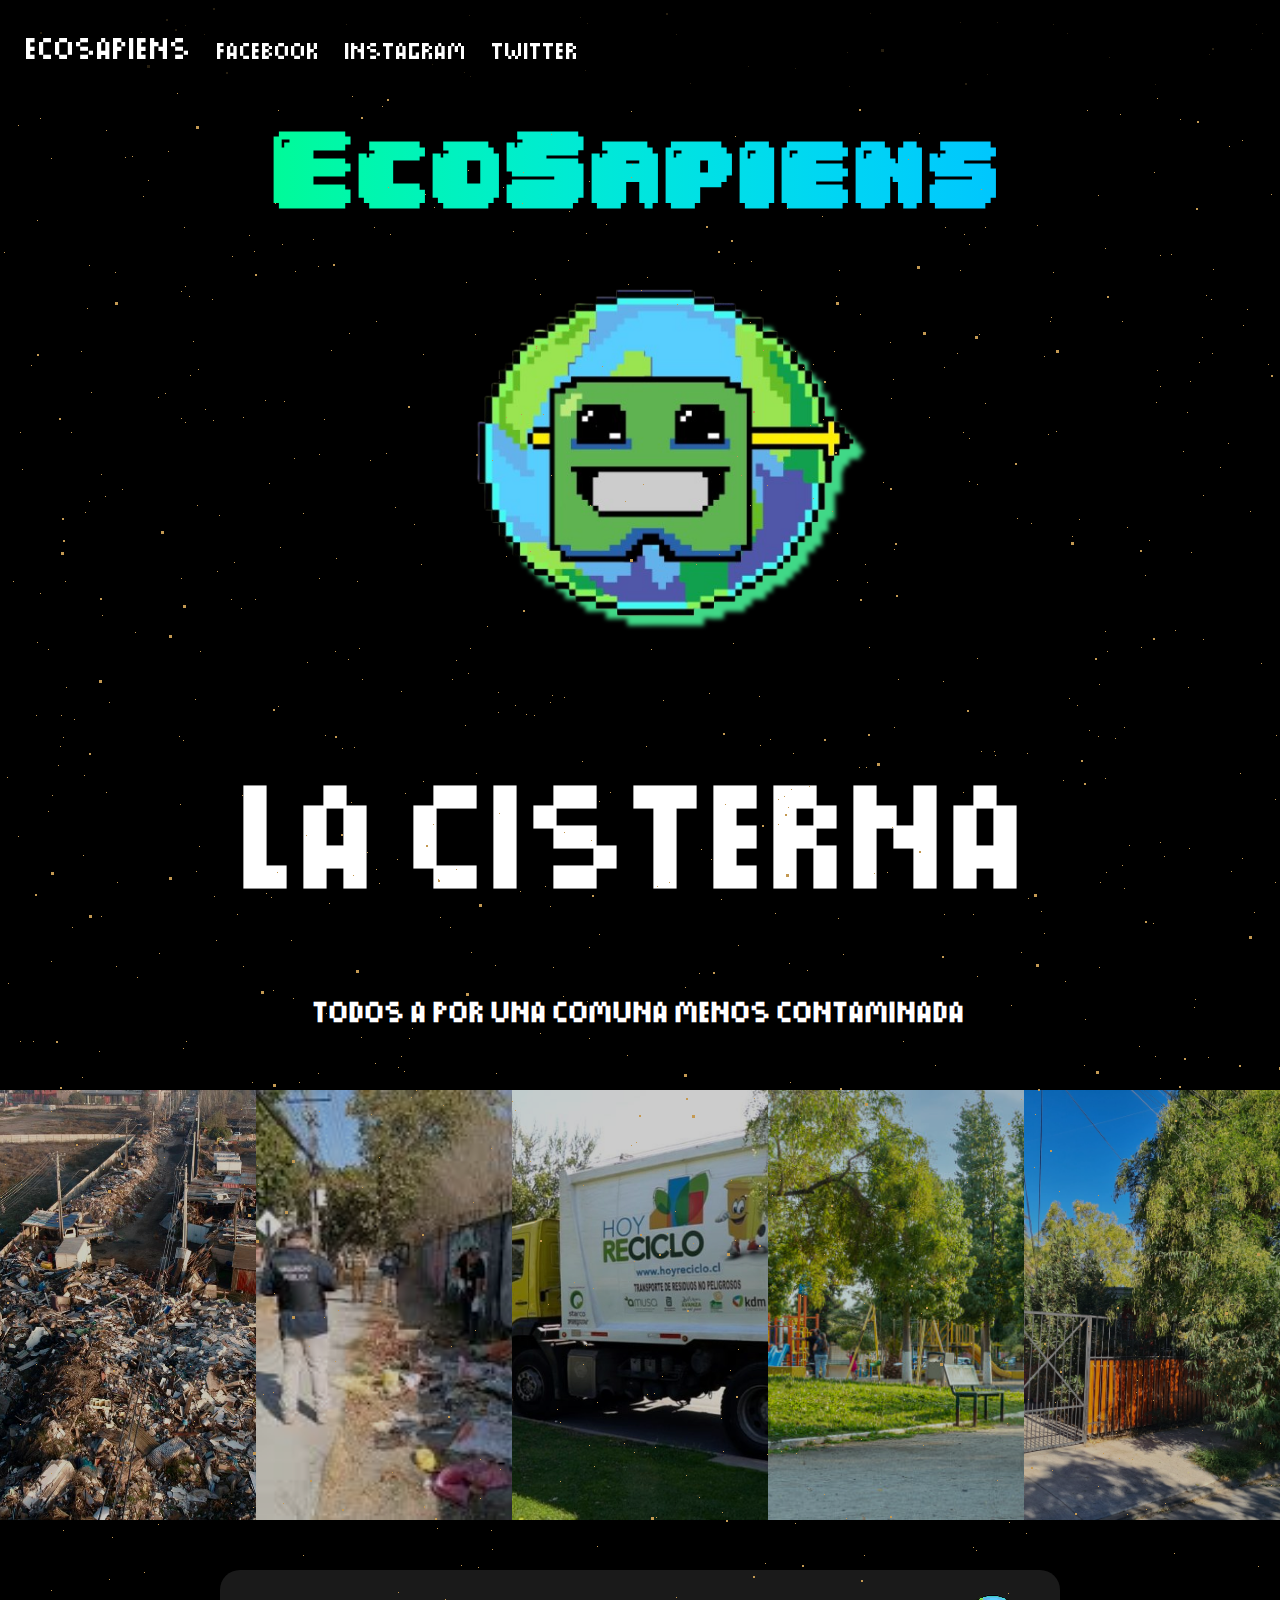
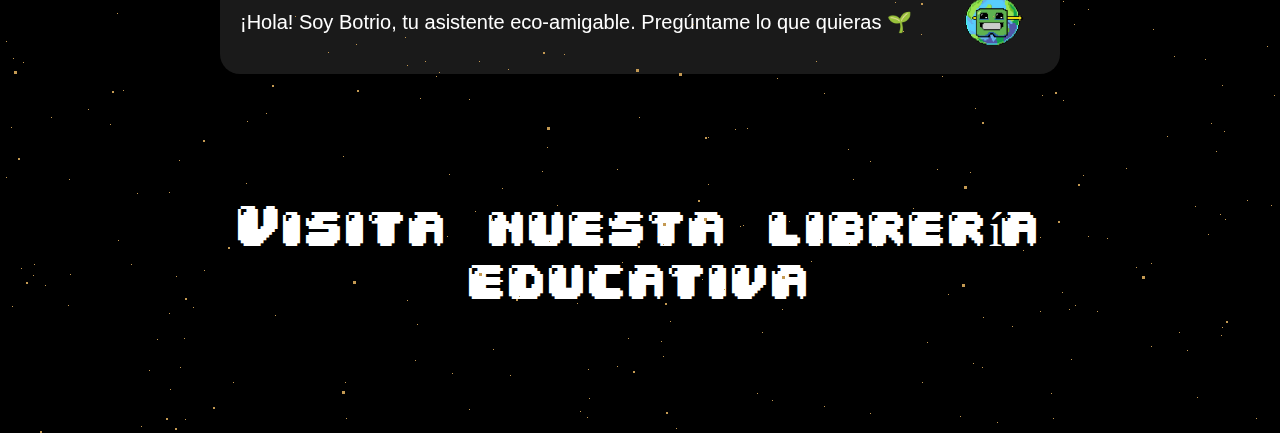
<file: index.html>
<!DOCTYPE html>
<html lang="es">
<head>
  <meta charset="UTF-8">
  <meta name="viewport" content="width=device-width, initial-scale=1.0">
  <title>EcoSapiens - Botrio</title>
  <link rel="shortcut icon" href="Icon.png" type="image/x-icon">
  <link rel="stylesheet" href="style.css">
  <link rel="stylesheet" href="slider.css">
  <link rel="stylesheet" href="bgStars.css">
  <link rel="stylesheet" href="animatedTitle.css">
  <link rel="stylesheet" href="animatedLink.css">
</head>

<body>
  <header class="header">
  <nav class="socialLinks">
    <span class="headerTitle">EcoSapiens</span>
    <a href="https://facebook.com" target="_blank">Facebook</a>
    <a href="https://www.instagram.com/eco_sapiens_botrio/" target="_blank">Instagram</a>
    <a href="https://twitter.com" target="_blank">Twitter</a>
  </nav>
</header>


<div class="mainTitle">
  <h1>EcoSapiens</h1>
</div>

<div class="botrio">
  <img class="botrioImg" src="Icon.png" alt="">
</div>

<div class="titleSubtitle">
  <h2>La Cisterna</h2>
  <h3>Todos a por una comuna menos contaminada</h3>
</div>

<section class="gallery">
  <img src="img1.jpeg" alt="">
  <img src="img2.jpeg" alt="">
  <img src="img3.jpg" alt="">
  <img src="img4.jpg" alt="">
  <img src="img5.jpg" alt="">
</section>



  <section class="chatbot">
  <div class="chat">
    <p class="chatbotText">
      ¡Hola! Soy Botrio, tu asistente eco-amigable. Pregúntame lo que quieras 🌱
    </p>
  </div>
  <img src="Icon.png" alt="Mascota Botrio">
</section>

<div class="enlace">
  <a class="hover-underline" href="library.html">Visita nuesta librería <br>educativa</a>
</div>






<div class="bg-animation">
  <div id="stars"></div>
  <div id="stars2"></div>
  <div id="stars3"></div>
  <div id="stars4"></div>
</div>

</body>
</html>
</file>
<file: style.css>
body {
  margin: 0;
  padding: 0;
  font-family: Arial, sans-serif;
  background: #000000;
  color: #fff;
}

/* Header fijo */
.header {
  position: fixed;  
  top: 0;
  width: 100%;
  background: rgba(0,0,0,0.8);
  padding: 2%;
  display: flex;
  justify-content: space-between;
  transition: background 0.3s;
  z-index: 100;
  font-family: pixel3;
}
.headerTitle{
  font-size: 130%;
}
.socialLinks a {
    transition: 300ms;
  color: #fff;
  margin-left: 20px;
  text-decoration: none;
}

.socialLinks a:hover {
  color: #00ff84;
}

/*BOTRIO*/
.botrio{
  display: flex;
  justify-content: center;
}
.botrio img{
  width: 50%;
  filter: drop-shadow(10px 10px 2px #40d887);
}

/*Subtitulos*/

.titleSubtitle{
  padding: 0;
  margin: 5%;
  text-align: center;
}
.titleSubtitle h2{
  font-size: 100px;
}
.titleSubtitle h3{
  font-size: 20px;
}
.titleSubtitle h2, h3{
  font-family: pixel3;
}
/* Chatbot */
.chatbot {
  display: flex;
  align-items: center;
  justify-content: space-between;
  background: rgba(255, 255, 255, 0.1);
  margin: 50px auto;
  padding: 20px;
  border-radius: 20px;
  backdrop-filter: blur(5px);
  max-width: 800px;
}

.chatbotText {
  font-size: 20px;
  margin-right: 20px;
}

.chatbot img {
  width: 100px;
  border-radius: 50%;
}
</file>
<file: slider.css>
.gallery{
    display: flex;
    width: 100%;
    height: 430px;
}
.gallery img{
    width: 0;
    flex-grow: 1;
    object-fit: cover;
    opacity: .8;
    transition: .5s ease;
}
.gallery img:hover{
    cursor: crosshair;
    width: 300px;
    opacity: 1;
    filter: contrast(120%);
}
</file>
<file: bgStars.css>
.bg-animation {
            position: absolute;
            top: 0;
            left: 0;
            width: 100%;
            height: 100%;
        }
        #stars {
            width: 1px;
            height: 1px;
            background: transparent;
            box-shadow: 117px 1613px #c49952, 1488px 635px #c49952, 944px 914px #c49952, 647px 277px #c49952, 1792px 1205px #c49952, 656px 1517px #c49952, 820px 1839px #c49952, 1153px 1400px #c49952, 870px 13px #c49952, 550px 702px #c49952, 1155px 1056px #c49952, 88px 1709px #c49952, 1450px 1090px #c49952, 1929px 457px #c49952, 1390px 905px #c49952, 1771px 269px #c49952, 1741px 669px #c49952, 432px 64px #c49952, 563px 996px #c49952, 1918px 1873px #c49952, 1845px 1211px #c49952, 231px 1503px #c49952, 37px 220px #c49952, 1970px 495px #c49952, 1812px 925px #c49952, 67px 1398px #c49952, 535px 279px #c49952, 1837px 829px #c49952, 1945px 685px #c49952, 1677px 1817px #c49952, 1317px 1415px #c49952, 1785px 905px #c49952, 1787px 1554px #c49952, 802px 1296px #c49952, 512px 1101px #c49952, 583px 1364px #c49952, 336px 558px #c49952, 979px 334px #c49952, 106px 792px #c49952, 204px 34px #c49952, 1845px 1763px #c49952, 445px 1599px #c49952, 386px 453px #c49952, 471px 952px #c49952, 1466px 1676px #c49952, 1885px 303px #c49952, 51px 1717px #c49952, 1211px 299px #c49952, 1546px 1887px #c49952, 1067px 33px #c49952, 1088px 1326px #c49952, 1938px 760px #c49952, 470px 648px #c49952, 1213px 269px #c49952, 1767px 78px #c49952, 977px 976px #c49952, 1926px 175px #c49952, 722px 1512px #c49952, 945px 227px #c49952, 1811px 99px #c49952, 1912px 1406px #c49952, 1602px 1243px #c49952, 610px 449px #c49952, 654px 1393px #c49952, 1930px 1193px #c49952, 258px 1184px #c49952, 89px 265px #c49952, 824px 1494px #c49952, 1506px 1435px #c49952, 1027px 753px #c49952, 1px 1197px #c49952, 530px 1161px #c49952, 864px 1555px #c49952, 1610px 1604px #c49952, 1035px 1114px #c49952, 1456px 133px #c49952, 1196px 1253px #c49952, 361px 1037px #c49952, 834px 351px #c49952, 436px 1676px #c49952, 1194px 1007px #c49952, 1141px 647px #c49952, 319px 454px #c49952, 937px 1769px #c49952, 1872px 1013px #c49952, 733px 643px #c49952, 1250px 511px #c49952, 189px 296px #c49952, 1639px 163px #c49952, 1584px 336px #c49952, 1912px 1343px #c49952, 1298px 1307px #c49952, 1750px 902px #c49952, 1129px 845px #c49952, 1899px 1470px #c49952, 1427px 232px #c49952, 1391px 838px #c49952, 1225px 1819px #c49952, 190px 1366px #c49952, 1865px 518px #c49952, 203px 1383px #c49952, 1455px 614px #c49952, 423px 354px #c49952, 1678px 1790px #c49952, 241px 608px #c49952, 1089px 730px #c49952, 1342px 38px #c49952, 1848px 249px #c49952, 1874px 1785px #c49952, 1040px 1837px #c49952, 751px 261px #c49952, 510px 1975px #c49952, 52px 795px #c49952, 1786px 1310px #c49952, 498px 712px #c49952, 190px 375px #c49952, 1341px 722px #c49952, 43px 1394px #c49952, 1821px 1687px #c49952, 106px 130px #c49952, 1717px 1978px #c49952, 168px 151px #c49952, 183px 740px #c49952, 945px 1381px #c49952, 669px 1170px #c49952, 1285px 1816px #c49952, 110px 1217px #c49952, 1623px 813px #c49952, 869px 647px #c49952, 867px 582px #c49952, 735px 1240px #c49952, 519px 1896px #c49952, 132px 156px #c49952, 1649px 193px #c49952, 241px 1109px #c49952, 643px 484px #c49952, 574px 1282px #c49952, 1952px 564px #c49952, 1978px 145px #c49952, 329px 903px #c49952, 1674px 617px #c49952, 1978px 558px #c49952, 1808px 1715px #c49952, 1526px 1238px #c49952, 475px 1330px #c49952, 810px 425px #c49952, 1709px 634px #c49952, 1658px 336px #c49952, 425px 194px #c49952, 352px 96px #c49952, 148px 180px #c49952, 1139px 1046px #c49952, 1809px 1233px #c49952, 1669px 171px #c49952, 263px 1394px #c49952, 534px 715px #c49952, 396px 1008px #c49952, 589px 1445px #c49952, 1190px 381px #c49952, 1709px 279px #c49952, 520px 891px #c49952, 1136px 1867px #c49952, 1280px 1233px #c49952, 836px 296px #c49952, 1348px 646px #c49952, 1539px 913px #c49952, 423px 781px #c49952, 1271px 1805px #c49952, 696px 564px #c49952, 1549px 804px #c49952, 303px 1555px #c49952, 1449px 1903px #c49952, 66px 687px #c49952, 1164px 856px #c49952, 1958px 1326px #c49952, 125px 157px #c49952, 508px 1669px #c49952, 465px 725px #c49952, 1925px 1440px #c49952, 405px 793px #c49952, 278px 110px #c49952, 1084px 1065px #c49952, 1077px 705px #c49952, 663px 1844px #c49952, 734px 263px #c49952, 870px 1761px #c49952, 103px 1169px #c49952, 1506px 1295px #c49952, 1883px 926px #c49952, 335px 1361px #c49952, 1126px 1284px #c49952, 257px 1165px #c49952, 837px 580px #c49952, 1211px 1362px #c49952, 1137px 1380px #c49952, 135px 632px #c49952, 1491px 1965px #c49952, 1098px 195px #c49952, 506px 417px #c49952, 693px 1243px #c49952, 622px 1862px #c49952, 1412px 1343px #c49952, 948px 1894px #c49952, 1315px 1363px #c49952, 754px 1098px #c49952, 1931px 930px #c49952, 1831px 342px #c49952, 1751px 1839px #c49952, 84px 775px #c49952, 1662px 1488px #c49952, 617px 1769px #c49952, 1869px 1292px #c49952, 963px 432px #c49952, 371px 1114px #c49952, 37px 642px #c49952, 21px 1184px #c49952, 602px 366px #c49952, 414px 524px #c49952, 282px 244px #c49952, 1689px 868px #c49952, 943px 681px #c49952, 898px 679px #c49952, 449px 1774px #c49952, 1678px 1313px #c49952, 475px 1811px #c49952, 1146px 1509px #c49952, 1151px 1863px #c49952, 1617px 846px #c49952, 82px 1077px #c49952, 324px 1317px #c49952, 1516px 885px #c49952, 1706px 1526px #c49952, 1925px 1180px #c49952, 553px 967px #c49952, 1072px 536px #c49952, 1715px 1816px #c49952, 185px 286px #c49952, 1362px 1600px #c49952, 628px 1938px #c49952, 1187px 412px #c49952, 569px 211px #c49952, 1959px 1356px #c49952, 1571px 105px #c49952, 319px 1111px #c49952, 36px 1364px #c49952, 502px 1788px #c49952, 1051px 1993px #c49952, 1617px 773px #c49952, 424px 1507px #c49952, 1623px 1955px #c49952, 307px 662px #c49952, 183px 1048px #c49952, 1919px 1453px #c49952, 1006px 1817px #c49952, 468px 673px #c49952, 1142px 1375px #c49952, 1228px 443px #c49952, 1734px 552px #c49952, 20px 1041px #c49952, 1783px 334px #c49952, 98px 1237px #c49952, 1356px 1940px #c49952, 853px 1779px #c49952, 1910px 560px #c49952, 1174px 1656px #c49952, 110px 1724px #c49952, 542px 1771px #c49952, 1758px 1931px #c49952, 1463px 1401px #c49952, 1155px 84px #c49952, 1504px 835px #c49952, 750px 322px #c49952, 407px 1900px #c49952, 1600px 1141px #c49952, 657px 886px #c49952, 526px 714px #c49952, 18px 836px #c49952, 1546px 1548px #c49952, 22px 469px #c49952, 594px 1466px #c49952, 1160px 1078px #c49952, 627px 1055px #c49952, 195px 699px #c49952, 1099px 684px #c49952, 530px 551px #c49952, 1160px 1325px #c49952, 894px 727px #c49952, 1157px 98px #c49952, 136px 1483px #c49952, 1875px 1975px #c49952, 1803px 566px #c49952, 318px 1073px #c49952, 1866px 1656px #c49952, 543px 414px #c49952, 719px 474px #c49952, 1115px 738px #c49952, 353px 875px #c49952, 184px 1938px #c49952, 1854px 1534px #c49952, 420px 1698px #c49952, 1480px 1550px #c49952, 522px 203px #c49952, 1897px 1904px #c49952, 975px 1708px #c49952, 1774px 602px #c49952, 1908px 274px #c49952, 61px 715px #c49952, 983px 1156px #c49952, 326px 1013px #c49952, 641px 290px #c49952, 1522px 120px #c49952, 405px 1637px #c49952, 1021px 1099px #c49952, 631px 1145px #c49952, 982px 1967px #c49952, 200px 651px #c49952, 795px 351px #c49952, 790px 1082px #c49952, 144px 1572px #c49952, 1542px 901px #c49952, 158px 1524px #c49952, 849px 1843px #c49952, 1807px 203px #c49952, 1747px 45px #c49952, 1603px 1738px #c49952, 617px 1966px #c49952, 342px 748px #c49952, 1779px 1173px #c49952, 1428px 152px #c49952, 589px 1998px #c49952, 1940px 1838px #c49952, 115px 272px #c49952, 1217px 1395px #c49952, 1402px 1491px #c49952, 1833px 1814px #c49952, 243px 966px #c49952, 319px 578px #c49952, 813px 364px #c49952, 669px 882px #c49952, 551px 134px #c49952, 1819px 920px #c49952, 740px 1826px #c49952, 1021px 952px #c49952, 1575px 453px #c49952, 324px 419px #c49952, 929px 417px #c49952, 885px 1112px #c49952, 503px 187px #c49952, 1908px 362px #c49952, 1063px 1601px #c49952, 169px 1792px #c49952, 789px 963px #c49952, 1697px 948px #c49952, 1761px 1810px #c49952, 1844px 1591px #c49952, 1709px 949px #c49952, 1402px 1396px #c49952, 1037px 225px #c49952, 1832px 518px #c49952, 1728px 1782px #c49952, 194px 1421px #c49952, 1395px 742px #c49952, 1478px 1325px #c49952, 40px 593px #c49952, 1732px 117px #c49952, 51px 158px #c49952, 1598px 1672px #c49952, 701px 849px #c49952, 1403px 1979px #c49952, 145px 1414px #c49952, 550px 906px #c49952, 1366px 460px #c49952, 142px 1379px #c49952, 34px 1864px #c49952, 1346px 308px #c49952, 293px 998px #c49952, 21px 1868px #c49952, 540px 1033px #c49952, 60px 746px #c49952, 1602px 1476px #c49952, 180px 804px #c49952, 345px 1982px #c49952, 1439px 640px #c49952, 939px 1834px #c49952, 20px 432px #c49952, 492px 1549px #c49952, 109px 1579px #c49952, 1796px 1403px #c49952, 1079px 519px #c49952, 1664px 389px #c49952, 1627px 1061px #c49952, 823px 419px #c49952, 1399px 1882px #c49952, 1906px 344px #c49952, 1189px 848px #c49952, 117px 882px #c49952, 1262px 33px #c49952, 1048px 434px #c49952, 1208px 1309px #c49952, 1616px 408px #c49952, 1833px 853px #c49952, 1433px 1656px #c49952, 811px 1861px #c49952, 439px 1672px #c49952, 1105px 248px #c49952, 328px 1652px #c49952, 13px 1658px #c49952, 685px 987px #c49952, 985px 403px #c49952, 1664px 1206px #c49952, 1993px 1925px #c49952, 440px 917px #c49952, 1835px 319px #c49952, 1404px 1907px #c49952, 624px 1443px #c49952, 843px 954px #c49952, 478px 1567px #c49952, 895px 1602px #c49952, 1231px 871px #c49952, 1267px 1646px #c49952, 475px 334px #c49952, 784px 796px #c49952, 1294px 199px #c49952, 109px 702px #c49952, 1978px 362px #c49952, 291px 940px #c49952, 971px 1343px #c49952, 74px 719px #c49952, 36px 715px #c49952, 1007px 1423px #c49952, 860px 314px #c49952, 631px 177px #c49952, 1900px 1590px #c49952, 1239px 1348px #c49952, 1346px 1270px #c49952, 1934px 1475px #c49952, 1553px 559px #c49952, 588px 1969px #c49952, 670px 1269px #c49952, 1484px 376px #c49952, 20px 1424px #c49952, 1396px 8px #c49952, 969px 244px #c49952, 1807px 538px #c49952, 1873px 891px #c49952, 636px 1142px #c49952, 1474px 1562px #c49952, 763px 350px #c49952, 663px 700px #c49952, 500px 1469px #c49952, 1302px 722px #c49952, 181px 291px #c49952, 266px 893px #c49952, 1403px 654px #c49952, 492px 460px #c49952, 1503px 1369px #c49952, 23px 1662px #c49952, 349px 333px #c49952, 1435px 1017px #c49952, 1441px 705px #c49952, 1708px 1446px #c49952, 1041px 911px #c49952, 1063px 780px #c49952, 1158px 1356px #c49952, 767px 1454px #c49952, 1912px 797px #c49952, 1731px 1759px #c49952, 1378px 1390px #c49952, 1815px 1364px #c49952, 960px 270px #c49952, 1343px 427px #c49952, 275px 203px #c49952, 1319px 1092px #c49952, 1455px 770px #c49952, 283px 1503px #c49952, 1505px 901px #c49952, 1738px 1561px #c49952, 1526px 1935px #c49952, 1757px 669px #c49952, 1640px 620px #c49952, 1750px 722px #c49952, 748px 66px #c49952, 1149px 540px #c49952, 159px 953px #c49952, 200px 1426px #c49952, 515px 1110px #c49952, 1552px 737px #c49952, 1094px 1459px #c49952, 778px 799px #c49952, 1031px 523px #c49952, 743px 1825px #c49952, 1100px 882px #c49952, 1088px 1836px #c49952, 255px 599px #c49952, 67px 1361px #c49952, 247px 1721px #c49952, 1722px 346px #c49952, 1822px 155px #c49952, 452px 1973px #c49952, 415px 1960px #c49952, 1109px 57px #c49952, 273px 1392px #c49952, 404px 1071px #c49952, 1212px 353px #c49952, 370px 460px #c49952, 795px 1523px #c49952, 1932px 340px #c49952, 51px 1473px #c49952, 1268px 364px #c49952, 1512px 1862px #c49952, 1678px 1801px #c49952, 1796px 579px #c49952, 254px 251px #c49952, 1466px 1717px #c49952, 893px 379px #c49952, 1153px 923px #c49952, 913px 1808px #c49952, 791px 789px #c49952, 417px 1924px #c49952, 1336px 1599px #c49952, 1695px 908px #c49952, 1120px 114px #c49952, 493px 1949px #c49952, 68px 1905px #c49952, 969px 481px #c49952, 1420px 1095px #c49952, 800px 1117px #c49952, 390px 234px #c49952, 356px 1644px #c49952, 1098px 1486px #c49952, 1360px 521px #c49952, 149px 1198px #c49952, 354px 747px #c49952, 1749px 487px #c49952, 470px 76px #c49952, 1672px 289px #c49952, 1731px 545px #c49952, 1547px 1590px #c49952, 498px 692px #c49952, 398px 1592px #c49952, 1846px 1237px #c49952, 1537px 1474px #c49952, 1726px 1374px #c49952, 1922px 858px #c49952, 376px 321px #c49952, 985px 227px #c49952, 234px 1421px #c49952, 760px 745px #c49952, 1990px 1132px #c49952, 1560px 1597px #c49952, 338px 1310px #c49952, 1924px 1664px #c49952, 547px 1747px #c49952, 1639px 1282px #c49952, 1202px 337px #c49952, 1985px 779px #c49952, 737px 456px #c49952, 89px 501px #c49952, 963px 792px #c49952, 655px 1447px #c49952, 1492px 1994px #c49952, 1171px 254px #c49952, 892px 827px #c49952, 1735px 442px #c49952, 1474px 1187px #c49952, 846px 1518px #c49952, 557px 1805px #c49952, 738px 945px #c49952, 795px 68px #c49952, 663px 1956px #c49952, 1607px 290px #c49952, 1524px 15px #c49952, 1097px 1911px #c49952, 157px 1939px #c49952, 935px 1065px #c49952, 1809px 1708px #c49952, 164px 1157px #c49952, 83px 855px #c49952, 625px 501px #c49952, 814px 398px #c49952, 552px 695px #c49952, 597px 1546px #c49952, 1237px 1417px #c49952, 628px 284px #c49952, 866px 767px #c49952, 1403px 1394px #c49952, 765px 1563px #c49952, 1648px 109px #c49952, 1205px 1659px #c49952, 921px 1313px #c49952, 1319px 243px #c49952, 18px 125px #c49952, 7px 777px #c49952, 181px 418px #c49952, 1062px 1892px #c49952, 382px 106px #c49952, 994px 751px #c49952, 964px 234px #c49952, 40px 118px #c49952, 278px 706px #c49952, 1540px 1978px #c49952, 425px 1661px #c49952, 1050px 321px #c49952, 735px 1729px #c49952, 1438px 260px #c49952, 1229px 1109px #c49952, 186px 1041px #c49952, 244px 1184px #c49952, 392px 1472px #c49952, 670px 1249px #c49952, 1260px 1443px #c49952, 1977px 1511px #c49952, 1240px 773px #c49952, 303px 513px #c49952, 63px 1530px #c49952, 610px 792px #c49952, 1987px 1647px #c49952, 676px 1597px #c49952, 1740px 1244px #c49952, 816px 1661px #c49952, 351px 802px #c49952, 252px 1082px #c49952, 31px 365px #c49952, 1453px 984px #c49952, 667px 1233px #c49952, 1247px 1800px #c49952, 839px 270px #c49952, 775px 913px #c49952, 1966px 1398px #c49952, 499px 813px #c49952, 922px 1982px #c49952, 1409px 1902px #c49952, 1499px 1766px #c49952, 721px 899px #c49952, 788px 807px #c49952, 989px 1355px #c49952, 1248px 1274px #c49952, 849px 1091px #c49952, 1799px 1036px #c49952, 1486px 700px #c49952, 170px 1989px #c49952, 1275px 799px #c49952, 772px 2000px #c49952, 1642px 362px #c49952, 216px 940px #c49952, 1893px 281px #c49952, 1944px 1298px #c49952, 1294px 400px #c49952, 1523px 441px #c49952, 1829px 340px #c49952, 468px 170px #c49952, 1099px 967px #c49952, 1331px 665px #c49952, 1174px 1553px #c49952, 1567px 325px #c49952, 1028px 1399px #c49952, 781px 1451px #c49952, 1912px 1954px #c49952, 874px 873px #c49952, 1298px 1722px #c49952, 1879px 706px #c49952, 57px 1221px #c49952, 1116px 1432px #c49952, 48px 811px #c49952, 101px 916px #c49952, 677px 304px #c49952, 1203px 639px #c49952, 1391px 199px #c49952, 1895px 1988px #c49952, 1462px 1023px #c49952, 1216px 1751px #c49952, 1261px 663px #c49952, 1290px 1119px #c49952, 137px 1793px #c49952, 1052px 1470px #c49952, 1561px 226px #c49952, 1156px 402px #c49952, 709px 693px #c49952, 1040px 1911px #c49952, 1624px 1115px #c49952, 551px 475px #c49952, 416px 1090px #c49952, 1183px 451px #c49952, 58px 765px #c49952, 743px 1016px #c49952, 198px 369px #c49952, 1645px 1503px #c49952, 997px 22px #c49952, 1447px 1323px #c49952, 379px 883px #c49952, 1171px 1195px #c49952, 919px 133px #c49952, 1400px 517px #c49952, 725px 804px #c49952, 1600px 699px #c49952, 357px 581px #c49952, 266px 1713px #c49952, 848px 1749px #c49952, 1963px 1045px #c49952, 119px 1136px #c49952;
            -webkit-animation: animStar 50s linear infinite;
            -moz-animation: animStar 50s linear infinite;
            -ms-animation: animStar 50s linear infinite;
            animation: animStar 50s linear infinite;
        }
        
        #stars:after {
            content: " ";
            position: absolute;
            top: 2000px;
            width: 1px;
            height: 1px;
            background: transparent;
            box-shadow: 117px 1613px #c49952, 1488px 635px #c49952, 944px 914px #c49952, 647px 277px #c49952, 1792px 1205px #c49952, 656px 1517px #c49952, 820px 1839px #c49952, 1153px 1400px #c49952, 870px 13px #c49952, 550px 702px #c49952, 1155px 1056px #c49952, 88px 1709px #c49952, 1450px 1090px #c49952, 1929px 457px #c49952, 1390px 905px #c49952, 1771px 269px #c49952, 1741px 669px #c49952, 432px 64px #c49952, 563px 996px #c49952, 1918px 1873px #c49952, 1845px 1211px #c49952, 231px 1503px #c49952, 37px 220px #c49952, 1970px 495px #c49952, 1812px 925px #c49952, 67px 1398px #c49952, 535px 279px #c49952, 1837px 829px #c49952, 1945px 685px #c49952, 1677px 1817px #c49952, 1317px 1415px #c49952, 1785px 905px #c49952, 1787px 1554px #c49952, 802px 1296px #c49952, 512px 1101px #c49952, 583px 1364px #c49952, 336px 558px #c49952, 979px 334px #c49952, 106px 792px #c49952, 204px 34px #c49952, 1845px 1763px #c49952, 445px 1599px #c49952, 386px 453px #c49952, 471px 952px #c49952, 1466px 1676px #c49952, 1885px 303px #c49952, 51px 1717px #c49952, 1211px 299px #c49952, 1546px 1887px #c49952, 1067px 33px #c49952, 1088px 1326px #c49952, 1938px 760px #c49952, 470px 648px #c49952, 1213px 269px #c49952, 1767px 78px #c49952, 977px 976px #c49952, 1926px 175px #c49952, 722px 1512px #c49952, 945px 227px #c49952, 1811px 99px #c49952, 1912px 1406px #c49952, 1602px 1243px #c49952, 610px 449px #c49952, 654px 1393px #c49952, 1930px 1193px #c49952, 258px 1184px #c49952, 89px 265px #c49952, 824px 1494px #c49952, 1506px 1435px #c49952, 1027px 753px #c49952, 1px 1197px #c49952, 530px 1161px #c49952, 864px 1555px #c49952, 1610px 1604px #c49952, 1035px 1114px #c49952, 1456px 133px #c49952, 1196px 1253px #c49952, 361px 1037px #c49952, 834px 351px #c49952, 436px 1676px #c49952, 1194px 1007px #c49952, 1141px 647px #c49952, 319px 454px #c49952, 937px 1769px #c49952, 1872px 1013px #c49952, 733px 643px #c49952, 1250px 511px #c49952, 189px 296px #c49952, 1639px 163px #c49952, 1584px 336px #c49952, 1912px 1343px #c49952, 1298px 1307px #c49952, 1750px 902px #c49952, 1129px 845px #c49952, 1899px 1470px #c49952, 1427px 232px #c49952, 1391px 838px #c49952, 1225px 1819px #c49952, 190px 1366px #c49952, 1865px 518px #c49952, 203px 1383px #c49952, 1455px 614px #c49952, 423px 354px #c49952, 1678px 1790px #c49952, 241px 608px #c49952, 1089px 730px #c49952, 1342px 38px #c49952, 1848px 249px #c49952, 1874px 1785px #c49952, 1040px 1837px #c49952, 751px 261px #c49952, 510px 1975px #c49952, 52px 795px #c49952, 1786px 1310px #c49952, 498px 712px #c49952, 190px 375px #c49952, 1341px 722px #c49952, 43px 1394px #c49952, 1821px 1687px #c49952, 106px 130px #c49952, 1717px 1978px #c49952, 168px 151px #c49952, 183px 740px #c49952, 945px 1381px #c49952, 669px 1170px #c49952, 1285px 1816px #c49952, 110px 1217px #c49952, 1623px 813px #c49952, 869px 647px #c49952, 867px 582px #c49952, 735px 1240px #c49952, 519px 1896px #c49952, 132px 156px #c49952, 1649px 193px #c49952, 241px 1109px #c49952, 643px 484px #c49952, 574px 1282px #c49952, 1952px 564px #c49952, 1978px 145px #c49952, 329px 903px #c49952, 1674px 617px #c49952, 1978px 558px #c49952, 1808px 1715px #c49952, 1526px 1238px #c49952, 475px 1330px #c49952, 810px 425px #c49952, 1709px 634px #c49952, 1658px 336px #c49952, 425px 194px #c49952, 352px 96px #c49952, 148px 180px #c49952, 1139px 1046px #c49952, 1809px 1233px #c49952, 1669px 171px #c49952, 263px 1394px #c49952, 534px 715px #c49952, 396px 1008px #c49952, 589px 1445px #c49952, 1190px 381px #c49952, 1709px 279px #c49952, 520px 891px #c49952, 1136px 1867px #c49952, 1280px 1233px #c49952, 836px 296px #c49952, 1348px 646px #c49952, 1539px 913px #c49952, 423px 781px #c49952, 1271px 1805px #c49952, 696px 564px #c49952, 1549px 804px #c49952, 303px 1555px #c49952, 1449px 1903px #c49952, 66px 687px #c49952, 1164px 856px #c49952, 1958px 1326px #c49952, 125px 157px #c49952, 508px 1669px #c49952, 465px 725px #c49952, 1925px 1440px #c49952, 405px 793px #c49952, 278px 110px #c49952, 1084px 1065px #c49952, 1077px 705px #c49952, 663px 1844px #c49952, 734px 263px #c49952, 870px 1761px #c49952, 103px 1169px #c49952, 1506px 1295px #c49952, 1883px 926px #c49952, 335px 1361px #c49952, 1126px 1284px #c49952, 257px 1165px #c49952, 837px 580px #c49952, 1211px 1362px #c49952, 1137px 1380px #c49952, 135px 632px #c49952, 1491px 1965px #c49952, 1098px 195px #c49952, 506px 417px #c49952, 693px 1243px #c49952, 622px 1862px #c49952, 1412px 1343px #c49952, 948px 1894px #c49952, 1315px 1363px #c49952, 754px 1098px #c49952, 1931px 930px #c49952, 1831px 342px #c49952, 1751px 1839px #c49952, 84px 775px #c49952, 1662px 1488px #c49952, 617px 1769px #c49952, 1869px 1292px #c49952, 963px 432px #c49952, 371px 1114px #c49952, 37px 642px #c49952, 21px 1184px #c49952, 602px 366px #c49952, 414px 524px #c49952, 282px 244px #c49952, 1689px 868px #c49952, 943px 681px #c49952, 898px 679px #c49952, 449px 1774px #c49952, 1678px 1313px #c49952, 475px 1811px #c49952, 1146px 1509px #c49952, 1151px 1863px #c49952, 1617px 846px #c49952, 82px 1077px #c49952, 324px 1317px #c49952, 1516px 885px #c49952, 1706px 1526px #c49952, 1925px 1180px #c49952, 553px 967px #c49952, 1072px 536px #c49952, 1715px 1816px #c49952, 185px 286px #c49952, 1362px 1600px #c49952, 628px 1938px #c49952, 1187px 412px #c49952, 569px 211px #c49952, 1959px 1356px #c49952, 1571px 105px #c49952, 319px 1111px #c49952, 36px 1364px #c49952, 502px 1788px #c49952, 1051px 1993px #c49952, 1617px 773px #c49952, 424px 1507px #c49952, 1623px 1955px #c49952, 307px 662px #c49952, 183px 1048px #c49952, 1919px 1453px #c49952, 1006px 1817px #c49952, 468px 673px #c49952, 1142px 1375px #c49952, 1228px 443px #c49952, 1734px 552px #c49952, 20px 1041px #c49952, 1783px 334px #c49952, 98px 1237px #c49952, 1356px 1940px #c49952, 853px 1779px #c49952, 1910px 560px #c49952, 1174px 1656px #c49952, 110px 1724px #c49952, 542px 1771px #c49952, 1758px 1931px #c49952, 1463px 1401px #c49952, 1155px 84px #c49952, 1504px 835px #c49952, 750px 322px #c49952, 407px 1900px #c49952, 1600px 1141px #c49952, 657px 886px #c49952, 526px 714px #c49952, 18px 836px #c49952, 1546px 1548px #c49952, 22px 469px #c49952, 594px 1466px #c49952, 1160px 1078px #c49952, 627px 1055px #c49952, 195px 699px #c49952, 1099px 684px #c49952, 530px 551px #c49952, 1160px 1325px #c49952, 894px 727px #c49952, 1157px 98px #c49952, 136px 1483px #c49952, 1875px 1975px #c49952, 1803px 566px #c49952, 318px 1073px #c49952, 1866px 1656px #c49952, 543px 414px #c49952, 719px 474px #c49952, 1115px 738px #c49952, 353px 875px #c49952, 184px 1938px #c49952, 1854px 1534px #c49952, 420px 1698px #c49952, 1480px 1550px #c49952, 522px 203px #c49952, 1897px 1904px #c49952, 975px 1708px #c49952, 1774px 602px #c49952, 1908px 274px #c49952, 61px 715px #c49952, 983px 1156px #c49952, 326px 1013px #c49952, 641px 290px #c49952, 1522px 120px #c49952, 405px 1637px #c49952, 1021px 1099px #c49952, 631px 1145px #c49952, 982px 1967px #c49952, 200px 651px #c49952, 795px 351px #c49952, 790px 1082px #c49952, 144px 1572px #c49952, 1542px 901px #c49952, 158px 1524px #c49952, 849px 1843px #c49952, 1807px 203px #c49952, 1747px 45px #c49952, 1603px 1738px #c49952, 617px 1966px #c49952, 342px 748px #c49952, 1779px 1173px #c49952, 1428px 152px #c49952, 589px 1998px #c49952, 1940px 1838px #c49952, 115px 272px #c49952, 1217px 1395px #c49952, 1402px 1491px #c49952, 1833px 1814px #c49952, 243px 966px #c49952, 319px 578px #c49952, 813px 364px #c49952, 669px 882px #c49952, 551px 134px #c49952, 1819px 920px #c49952, 740px 1826px #c49952, 1021px 952px #c49952, 1575px 453px #c49952, 324px 419px #c49952, 929px 417px #c49952, 885px 1112px #c49952, 503px 187px #c49952, 1908px 362px #c49952, 1063px 1601px #c49952, 169px 1792px #c49952, 789px 963px #c49952, 1697px 948px #c49952, 1761px 1810px #c49952, 1844px 1591px #c49952, 1709px 949px #c49952, 1402px 1396px #c49952, 1037px 225px #c49952, 1832px 518px #c49952, 1728px 1782px #c49952, 194px 1421px #c49952, 1395px 742px #c49952, 1478px 1325px #c49952, 40px 593px #c49952, 1732px 117px #c49952, 51px 158px #c49952, 1598px 1672px #c49952, 701px 849px #c49952, 1403px 1979px #c49952, 145px 1414px #c49952, 550px 906px #c49952, 1366px 460px #c49952, 142px 1379px #c49952, 34px 1864px #c49952, 1346px 308px #c49952, 293px 998px #c49952, 21px 1868px #c49952, 540px 1033px #c49952, 60px 746px #c49952, 1602px 1476px #c49952, 180px 804px #c49952, 345px 1982px #c49952, 1439px 640px #c49952, 939px 1834px #c49952, 20px 432px #c49952, 492px 1549px #c49952, 109px 1579px #c49952, 1796px 1403px #c49952, 1079px 519px #c49952, 1664px 389px #c49952, 1627px 1061px #c49952, 823px 419px #c49952, 1399px 1882px #c49952, 1906px 344px #c49952, 1189px 848px #c49952, 117px 882px #c49952, 1262px 33px #c49952, 1048px 434px #c49952, 1208px 1309px #c49952, 1616px 408px #c49952, 1833px 853px #c49952, 1433px 1656px #c49952, 811px 1861px #c49952, 439px 1672px #c49952, 1105px 248px #c49952, 328px 1652px #c49952, 13px 1658px #c49952, 685px 987px #c49952, 985px 403px #c49952, 1664px 1206px #c49952, 1993px 1925px #c49952, 440px 917px #c49952, 1835px 319px #c49952, 1404px 1907px #c49952, 624px 1443px #c49952, 843px 954px #c49952, 478px 1567px #c49952, 895px 1602px #c49952, 1231px 871px #c49952, 1267px 1646px #c49952, 475px 334px #c49952, 784px 796px #c49952, 1294px 199px #c49952, 109px 702px #c49952, 1978px 362px #c49952, 291px 940px #c49952, 971px 1343px #c49952, 74px 719px #c49952, 36px 715px #c49952, 1007px 1423px #c49952, 860px 314px #c49952, 631px 177px #c49952, 1900px 1590px #c49952, 1239px 1348px #c49952, 1346px 1270px #c49952, 1934px 1475px #c49952, 1553px 559px #c49952, 588px 1969px #c49952, 670px 1269px #c49952, 1484px 376px #c49952, 20px 1424px #c49952, 1396px 8px #c49952, 969px 244px #c49952, 1807px 538px #c49952, 1873px 891px #c49952, 636px 1142px #c49952, 1474px 1562px #c49952, 763px 350px #c49952, 663px 700px #c49952, 500px 1469px #c49952, 1302px 722px #c49952, 181px 291px #c49952, 266px 893px #c49952, 1403px 654px #c49952, 492px 460px #c49952, 1503px 1369px #c49952, 23px 1662px #c49952, 349px 333px #c49952, 1435px 1017px #c49952, 1441px 705px #c49952, 1708px 1446px #c49952, 1041px 911px #c49952, 1063px 780px #c49952, 1158px 1356px #c49952, 767px 1454px #c49952, 1912px 797px #c49952, 1731px 1759px #c49952, 1378px 1390px #c49952, 1815px 1364px #c49952, 960px 270px #c49952, 1343px 427px #c49952, 275px 203px #c49952, 1319px 1092px #c49952, 1455px 770px #c49952, 283px 1503px #c49952, 1505px 901px #c49952, 1738px 1561px #c49952, 1526px 1935px #c49952, 1757px 669px #c49952, 1640px 620px #c49952, 1750px 722px #c49952, 748px 66px #c49952, 1149px 540px #c49952, 159px 953px #c49952, 200px 1426px #c49952, 515px 1110px #c49952, 1552px 737px #c49952, 1094px 1459px #c49952, 778px 799px #c49952, 1031px 523px #c49952, 743px 1825px #c49952, 1100px 882px #c49952, 1088px 1836px #c49952, 255px 599px #c49952, 67px 1361px #c49952, 247px 1721px #c49952, 1722px 346px #c49952, 1822px 155px #c49952, 452px 1973px #c49952, 415px 1960px #c49952, 1109px 57px #c49952, 273px 1392px #c49952, 404px 1071px #c49952, 1212px 353px #c49952, 370px 460px #c49952, 795px 1523px #c49952, 1932px 340px #c49952, 51px 1473px #c49952, 1268px 364px #c49952, 1512px 1862px #c49952, 1678px 1801px #c49952, 1796px 579px #c49952, 254px 251px #c49952, 1466px 1717px #c49952, 893px 379px #c49952, 1153px 923px #c49952, 913px 1808px #c49952, 791px 789px #c49952, 417px 1924px #c49952, 1336px 1599px #c49952, 1695px 908px #c49952, 1120px 114px #c49952, 493px 1949px #c49952, 68px 1905px #c49952, 969px 481px #c49952, 1420px 1095px #c49952, 800px 1117px #c49952, 390px 234px #c49952, 356px 1644px #c49952, 1098px 1486px #c49952, 1360px 521px #c49952, 149px 1198px #c49952, 354px 747px #c49952, 1749px 487px #c49952, 470px 76px #c49952, 1672px 289px #c49952, 1731px 545px #c49952, 1547px 1590px #c49952, 498px 692px #c49952, 398px 1592px #c49952, 1846px 1237px #c49952, 1537px 1474px #c49952, 1726px 1374px #c49952, 1922px 858px #c49952, 376px 321px #c49952, 985px 227px #c49952, 234px 1421px #c49952, 760px 745px #c49952, 1990px 1132px #c49952, 1560px 1597px #c49952, 338px 1310px #c49952, 1924px 1664px #c49952, 547px 1747px #c49952, 1639px 1282px #c49952, 1202px 337px #c49952, 1985px 779px #c49952, 737px 456px #c49952, 89px 501px #c49952, 963px 792px #c49952, 655px 1447px #c49952, 1492px 1994px #c49952, 1171px 254px #c49952, 892px 827px #c49952, 1735px 442px #c49952, 1474px 1187px #c49952, 846px 1518px #c49952, 557px 1805px #c49952, 738px 945px #c49952, 795px 68px #c49952, 663px 1956px #c49952, 1607px 290px #c49952, 1524px 15px #c49952, 1097px 1911px #c49952, 157px 1939px #c49952, 935px 1065px #c49952, 1809px 1708px #c49952, 164px 1157px #c49952, 83px 855px #c49952, 625px 501px #c49952, 814px 398px #c49952, 552px 695px #c49952, 597px 1546px #c49952, 1237px 1417px #c49952, 628px 284px #c49952, 866px 767px #c49952, 1403px 1394px #c49952, 765px 1563px #c49952, 1648px 109px #c49952, 1205px 1659px #c49952, 921px 1313px #c49952, 1319px 243px #c49952, 18px 125px #c49952, 7px 777px #c49952, 181px 418px #c49952, 1062px 1892px #c49952, 382px 106px #c49952, 994px 751px #c49952, 964px 234px #c49952, 40px 118px #c49952, 278px 706px #c49952, 1540px 1978px #c49952, 425px 1661px #c49952, 1050px 321px #c49952, 735px 1729px #c49952, 1438px 260px #c49952, 1229px 1109px #c49952, 186px 1041px #c49952, 244px 1184px #c49952, 392px 1472px #c49952, 670px 1249px #c49952, 1260px 1443px #c49952, 1977px 1511px #c49952, 1240px 773px #c49952, 303px 513px #c49952, 63px 1530px #c49952, 610px 792px #c49952, 1987px 1647px #c49952, 676px 1597px #c49952, 1740px 1244px #c49952, 816px 1661px #c49952, 351px 802px #c49952, 252px 1082px #c49952, 31px 365px #c49952, 1453px 984px #c49952, 667px 1233px #c49952, 1247px 1800px #c49952, 839px 270px #c49952, 775px 913px #c49952, 1966px 1398px #c49952, 499px 813px #c49952, 922px 1982px #c49952, 1409px 1902px #c49952, 1499px 1766px #c49952, 721px 899px #c49952, 788px 807px #c49952, 989px 1355px #c49952, 1248px 1274px #c49952, 849px 1091px #c49952, 1799px 1036px #c49952, 1486px 700px #c49952, 170px 1989px #c49952, 1275px 799px #c49952, 772px 2000px #c49952, 1642px 362px #c49952, 216px 940px #c49952, 1893px 281px #c49952, 1944px 1298px #c49952, 1294px 400px #c49952, 1523px 441px #c49952, 1829px 340px #c49952, 468px 170px #c49952, 1099px 967px #c49952, 1331px 665px #c49952, 1174px 1553px #c49952, 1567px 325px #c49952, 1028px 1399px #c49952, 781px 1451px #c49952, 1912px 1954px #c49952, 874px 873px #c49952, 1298px 1722px #c49952, 1879px 706px #c49952, 57px 1221px #c49952, 1116px 1432px #c49952, 48px 811px #c49952, 101px 916px #c49952, 677px 304px #c49952, 1203px 639px #c49952, 1391px 199px #c49952, 1895px 1988px #c49952, 1462px 1023px #c49952, 1216px 1751px #c49952, 1261px 663px #c49952, 1290px 1119px #c49952, 137px 1793px #c49952, 1052px 1470px #c49952, 1561px 226px #c49952, 1156px 402px #c49952, 709px 693px #c49952, 1040px 1911px #c49952, 1624px 1115px #c49952, 551px 475px #c49952, 416px 1090px #c49952, 1183px 451px #c49952, 58px 765px #c49952, 743px 1016px #c49952, 198px 369px #c49952, 1645px 1503px #c49952, 997px 22px #c49952, 1447px 1323px #c49952, 379px 883px #c49952, 1171px 1195px #c49952, 919px 133px #c49952, 1400px 517px #c49952, 725px 804px #c49952, 1600px 699px #c49952, 357px 581px #c49952, 266px 1713px #c49952, 848px 1749px #c49952, 1963px 1045px #c49952, 119px 1136px #c49952;
        }
        
        #stars2 {
            width: 2px;
            height: 2px;
            background: transparent;
            box-shadow: 1117px 1306px #c49952, 1078px 1783px #c49952, 1179px 1085px #c49952, 1145px 920px #c49952, 422px 1233px #c49952, 387px 98px #c49952, 1153px 637px #c49952, 1084px 782px #c49952, 476px 453px #c49952, 926px 1306px #c49952, 60px 1086px #c49952, 753px 1575px #c49952, 272px 1684px #c49952, 1285px 750px #c49952, 1416px 1327px #c49952, 1931px 473px #c49952, 736px 1395px #c49952, 1816px 763px #c49952, 438px 879px #c49952, 665px 1902px #c49952, 1341px 677px #c49952, 1404px 1073px #c49952, 100px 597px #c49952, 357px 1689px #c49952, 1044px 1342px #c49952, 1954px 502px #c49952, 1192px 1308px #c49952, 540px 1239px #c49952, 1360px 552px #c49952, 89px 752px #c49952, 659px 1253px #c49952, 62px 517px #c49952, 1375px 1705px #c49952, 1343px 1511px #c49952, 1659px 1922px #c49952, 1560px 289px #c49952, 1362px 1799px #c49952, 1886px 1480px #c49952, 1718px 1885px #c49952, 824px 738px #c49952, 1060px 1370px #c49952, 1781px 1171px #c49952, 255px 273px #c49952, 1197px 120px #c49952, 213px 7px #c49952, 1226px 1920px #c49952, 1844px 207px #c49952, 1675px 970px #c49952, 1435px 1283px #c49952, 37px 353px #c49952, 59px 417px #c49952, 921px 1602px #c49952, 1549px 1490px #c49952, 638px 1845px #c49952, 1328px 198px #c49952, 1050px 1149px #c49952, 1884px 711px #c49952, 333px 263px #c49952, 342px 1508px #c49952, 1388px 1810px #c49952, 1377px 1558px #c49952, 890px 487px #c49952, 1081px 759px #c49952, 890px 1515px #c49952, 911px 1284px #c49952, 335px 735px #c49952, 1140px 549px #c49952, 1239px 1064px #c49952, 226px 71px #c49952, 1100px 1278px #c49952, 1851px 1805px #c49952, 1370px 1999px #c49952, 1008px 1122px #c49952, 785px 813px #c49952, 1358px 601px #c49952, 1833px 1305px #c49952, 1768px 1304px #c49952, 1303px 532px #c49952, 860px 598px #c49952, 1329px 593px #c49952, 1038px 1088px #c49952, 408px 405px #c49952, 965px 82px #c49952, 1483px 1438px #c49952, 310px 1479px #c49952, 1786px 1500px #c49952, 1866px 852px #c49952, 18px 1757px #c49952, 1473px 1004px #c49952, 1542px 1933px #c49952, 633px 1970px #c49952, 1334px 1713px #c49952, 175px 28px #c49952, 592px 894px #c49952, 121px 1162px #c49952, 1601px 1567px #c49952, 1095px 657px #c49952, 640px 1233px #c49952, 1073px 1255px #c49952, 840px 1087px #c49952, 718px 250px #c49952, 967px 709px #c49952, 731px 239px #c49952, 1623px 593px #c49952, 1058px 1820px #c49952, 516px 1898px #c49952, 666px 12px #c49952, 1997px 1382px #c49952, 112px 1690px #c49952, 687px 1309px #c49952, 63px 539px #c49952, 185px 1897px #c49952, 1055px 1691px #c49952, 435px 1517px #c49952, 1175px 1119px #c49952, 1721px 133px #c49952, 1212px 47px #c49952, 166px 18px #c49952, 1416px 1652px #c49952, 1409px 1745px #c49952, 1357px 1232px #c49952, 1677px 1998px #c49952, 448px 1415px #c49952, 705px 1736px #c49952, 1031px 1466px #c49952, 543px 1651px #c49952, 1592px 1888px #c49952, 1749px 1175px #c49952, 639px 1114px #c49952, 1591px 508px #c49952, 759px 1244px #c49952, 824px 380px #c49952, 942px 955px #c49952, 723px 732px #c49952, 113px 1369px #c49952, 203px 1739px #c49952, 868px 733px #c49952, 713px 971px #c49952, 341px 833px #c49952, 762px 824px #c49952, 1359px 310px #c49952, 1858px 1349px #c49952, 1531px 692px #c49952, 1075px 1512px #c49952, 1677px 142px #c49952, 1912px 1478px #c49952, 1810px 1078px #c49952, 426px 844px #c49952, 1426px 588px #c49952, 1909px 654px #c49952, 1107px 295px #c49952, 1351px 527px #c49952, 1393px 599px #c49952, 1379px 1068px #c49952, 228px 1846px #c49952, 1271px 374px #c49952, 1348px 612px #c49952, 7px 1301px #c49952, 1501px 1782px #c49952, 1795px 423px #c49952, 1475px 1918px #c49952, 1328px 1861px #c49952, 1624px 51px #c49952, 1791px 672px #c49952, 1594px 1467px #c49952, 1655px 1603px #c49952, 919px 850px #c49952, 523px 609px #c49952, 1196px 207px #c49952, 753px 410px #c49952, 686px 1097px #c49952, 1570px 133px #c49952, 1996px 1137px #c49952, 361px 116px #c49952, 1015px 462px #c49952, 76px 1143px #c49952, 491px 1818px #c49952, 1563px 795px #c49952, 982px 1721px #c49952, 831px 1204px #c49952, 1737px 589px #c49952, 861px 1579px #c49952, 1666px 130px #c49952, 698px 1799px #c49952, 726px 1519px #c49952, 109px 1208px #c49952, 1184px 1057px #c49952, 835px 451px #c49952, 896px 594px #c49952, 35px 893px #c49952, 895px 542px #c49952, 706px 225px #c49952, 56px 1040px #c49952, 1954px 108px #c49952, 1439px 1423px #c49952, 26px 1881px #c49952, 802px 1564px #c49952, 273px 708px #c49952, 40px 31px #c49952, 859px 108px #c49952;
            -webkit-animation: animStar 100s linear infinite;
            -moz-animation: animStar 100s linear infinite;
            -ms-animation: animStar 100s linear infinite;
            animation: animStar 100s linear infinite;
        }
        
        #stars2:after {
            content: " ";
            position: absolute;
            top: 2000px;
            width: 2px;
            height: 2px;
            background: transparent;
            box-shadow: 1117px 1306px #c49952, 1078px 1783px #c49952, 1179px 1085px #c49952, 1145px 920px #c49952, 422px 1233px #c49952, 387px 98px #c49952, 1153px 637px #c49952, 1084px 782px #c49952, 476px 453px #c49952, 926px 1306px #c49952, 60px 1086px #c49952, 753px 1575px #c49952, 272px 1684px #c49952, 1285px 750px #c49952, 1416px 1327px #c49952, 1931px 473px #c49952, 736px 1395px #c49952, 1816px 763px #c49952, 438px 879px #c49952, 665px 1902px #c49952, 1341px 677px #c49952, 1404px 1073px #c49952, 100px 597px #c49952, 357px 1689px #c49952, 1044px 1342px #c49952, 1954px 502px #c49952, 1192px 1308px #c49952, 540px 1239px #c49952, 1360px 552px #c49952, 89px 752px #c49952, 659px 1253px #c49952, 62px 517px #c49952, 1375px 1705px #c49952, 1343px 1511px #c49952, 1659px 1922px #c49952, 1560px 289px #c49952, 1362px 1799px #c49952, 1886px 1480px #c49952, 1718px 1885px #c49952, 824px 738px #c49952, 1060px 1370px #c49952, 1781px 1171px #c49952, 255px 273px #c49952, 1197px 120px #c49952, 213px 7px #c49952, 1226px 1920px #c49952, 1844px 207px #c49952, 1675px 970px #c49952, 1435px 1283px #c49952, 37px 353px #c49952, 59px 417px #c49952, 921px 1602px #c49952, 1549px 1490px #c49952, 638px 1845px #c49952, 1328px 198px #c49952, 1050px 1149px #c49952, 1884px 711px #c49952, 333px 263px #c49952, 342px 1508px #c49952, 1388px 1810px #c49952, 1377px 1558px #c49952, 890px 487px #c49952, 1081px 759px #c49952, 890px 1515px #c49952, 911px 1284px #c49952, 335px 735px #c49952, 1140px 549px #c49952, 1239px 1064px #c49952, 226px 71px #c49952, 1100px 1278px #c49952, 1851px 1805px #c49952, 1370px 1999px #c49952, 1008px 1122px #c49952, 785px 813px #c49952, 1358px 601px #c49952, 1833px 1305px #c49952, 1768px 1304px #c49952, 1303px 532px #c49952, 860px 598px #c49952, 1329px 593px #c49952, 1038px 1088px #c49952, 408px 405px #c49952, 965px 82px #c49952, 1483px 1438px #c49952, 310px 1479px #c49952, 1786px 1500px #c49952, 1866px 852px #c49952, 18px 1757px #c49952, 1473px 1004px #c49952, 1542px 1933px #c49952, 633px 1970px #c49952, 1334px 1713px #c49952, 175px 28px #c49952, 592px 894px #c49952, 121px 1162px #c49952, 1601px 1567px #c49952, 1095px 657px #c49952, 640px 1233px #c49952, 1073px 1255px #c49952, 840px 1087px #c49952, 718px 250px #c49952, 967px 709px #c49952, 731px 239px #c49952, 1623px 593px #c49952, 1058px 1820px #c49952, 516px 1898px #c49952, 666px 12px #c49952, 1997px 1382px #c49952, 112px 1690px #c49952, 687px 1309px #c49952, 63px 539px #c49952, 185px 1897px #c49952, 1055px 1691px #c49952, 435px 1517px #c49952, 1175px 1119px #c49952, 1721px 133px #c49952, 1212px 47px #c49952, 166px 18px #c49952, 1416px 1652px #c49952, 1409px 1745px #c49952, 1357px 1232px #c49952, 1677px 1998px #c49952, 448px 1415px #c49952, 705px 1736px #c49952, 1031px 1466px #c49952, 543px 1651px #c49952, 1592px 1888px #c49952, 1749px 1175px #c49952, 639px 1114px #c49952, 1591px 508px #c49952, 759px 1244px #c49952, 824px 380px #c49952, 942px 955px #c49952, 723px 732px #c49952, 113px 1369px #c49952, 203px 1739px #c49952, 868px 733px #c49952, 713px 971px #c49952, 341px 833px #c49952, 762px 824px #c49952, 1359px 310px #c49952, 1858px 1349px #c49952, 1531px 692px #c49952, 1075px 1512px #c49952, 1677px 142px #c49952, 1912px 1478px #c49952, 1810px 1078px #c49952, 426px 844px #c49952, 1426px 588px #c49952, 1909px 654px #c49952, 1107px 295px #c49952, 1351px 527px #c49952, 1393px 599px #c49952, 1379px 1068px #c49952, 228px 1846px #c49952, 1271px 374px #c49952, 1348px 612px #c49952, 7px 1301px #c49952, 1501px 1782px #c49952, 1795px 423px #c49952, 1475px 1918px #c49952, 1328px 1861px #c49952, 1624px 51px #c49952, 1791px 672px #c49952, 1594px 1467px #c49952, 1655px 1603px #c49952, 919px 850px #c49952, 523px 609px #c49952, 1196px 207px #c49952, 753px 410px #c49952, 686px 1097px #c49952, 1570px 133px #c49952, 1996px 1137px #c49952, 361px 116px #c49952, 1015px 462px #c49952, 76px 1143px #c49952, 491px 1818px #c49952, 1563px 795px #c49952, 982px 1721px #c49952, 831px 1204px #c49952, 1737px 589px #c49952, 861px 1579px #c49952, 1666px 130px #c49952, 698px 1799px #c49952, 726px 1519px #c49952, 109px 1208px #c49952, 1184px 1057px #c49952, 835px 451px #c49952, 896px 594px #c49952, 35px 893px #c49952, 895px 542px #c49952, 706px 225px #c49952, 56px 1040px #c49952, 1954px 108px #c49952, 1439px 1423px #c49952, 26px 1881px #c49952, 802px 1564px #c49952, 273px 708px #c49952, 40px 31px #c49952, 859px 108px #c49952;
        }
        
        #stars3 {
            width: 3px;
            height: 3px;
            background: transparent;
            box-shadow: 940px 1360px #c49952, 1071px 539px #c49952, 1710px 1414px #c49952, 836px 299px #c49952, 1944px 1420px #c49952, 253px 1449px #c49952, 1257px 1250px #c49952, 1588px 1830px #c49952, 1077px 1204px #c49952, 273px 1081px #c49952, 1993px 766px #c49952, 1808px 479px #c49952, 917px 263px #c49952, 663px 1820px #c49952, 342px 1988px #c49952, 727px 1250px #c49952, 636px 1666px #c49952, 692px 1112px #c49952, 248px 1211px #c49952, 1422px 1121px #c49952, 881px 46px #c49952, 1531px 1977px #c49952, 1643px 1023px #c49952, 684px 1071px #c49952, 1142px 1873px #c49952, 292px 1313px #c49952, 256px 1237px #c49952, 89px 912px #c49952, 964px 1783px #c49952, 877px 760px #c49952, 1641px 1474px #c49952, 1492px 24px #c49952, 1776px 1642px #c49952, 183px 602px #c49952, 1998px 62px #c49952, 1560px 367px #c49952, 1333px 995px #c49952, 704px 1815px #c49952, 1809px 712px #c49952, 1503px 288px #c49952, 630px 556px #c49952, 1715px 125px #c49952, 353px 1878px #c49952, 975px 333px #c49952, 1740px 1409px #c49952, 1341px 1871px #c49952, 1279px 1064px #c49952, 169px 874px #c49952, 161px 528px #c49952, 1671px 1669px #c49952, 169px 632px #c49952, 547px 1724px #c49952, 1904px 110px #c49952, 679px 1670px #c49952, 196px 123px #c49952, 786px 871px #c49952, 1840px 324px #c49952, 356px 967px #c49952, 61px 549px #c49952, 99px 677px #c49952, 1719px 87px #c49952, 1713px 1990px #c49952, 1717px 1358px #c49952, 108px 1187px #c49952, 51px 869px #c49952, 1461px 902px #c49952, 1034px 891px #c49952, 962px 1881px #c49952, 1723px 595px #c49952, 479px 901px #c49952, 1546px 1823px #c49952, 285px 1208px #c49952, 1056px 347px #c49952, 261px 988px #c49952, 466px 990px #c49952, 1657px 648px #c49952, 1249px 933px #c49952, 1552px 1555px #c49952, 147px 62px #c49952, 292px 1157px #c49952, 1816px 423px #c49952, 1714px 757px #c49952, 1036px 961px #c49952, 1955px 710px #c49952, 1842px 516px #c49952, 479px 1870px #c49952, 1579px 1445px #c49952, 1225px 1309px #c49952, 1965px 566px #c49952, 1575px 1072px #c49952, 923px 329px #c49952, 651px 1514px #c49952, 865px 1100px #c49952, 782px 1873px #c49952, 115px 299px #c49952, 14px 1668px #c49952, 1666px 1817px #c49952, 1096px 1068px #c49952, 1462px 742px #c49952, 1384px 1750px #c49952;
            -webkit-animation: animStar 150s linear infinite;
            -moz-animation: animStar 150s linear infinite;
            -ms-animation: animStar 150s linear infinite;
            animation: animStar 150s linear infinite;
        }
        
        #stars3:after {
            content: " ";
            position: absolute;
            top: 2000px;
            width: 3px;
            height: 3px;
            background: transparent;
            box-shadow: 940px 1360px #c49952, 1071px 539px #c49952, 1710px 1414px #c49952, 836px 299px #c49952, 1944px 1420px #c49952, 253px 1449px #c49952, 1257px 1250px #c49952, 1588px 1830px #c49952, 1077px 1204px #c49952, 273px 1081px #c49952, 1993px 766px #c49952, 1808px 479px #c49952, 917px 263px #c49952, 663px 1820px #c49952, 342px 1988px #c49952, 727px 1250px #c49952, 636px 1666px #c49952, 692px 1112px #c49952, 248px 1211px #c49952, 1422px 1121px #c49952, 881px 46px #c49952, 1531px 1977px #c49952, 1643px 1023px #c49952, 684px 1071px #c49952, 1142px 1873px #c49952, 292px 1313px #c49952, 256px 1237px #c49952, 89px 912px #c49952, 964px 1783px #c49952, 877px 760px #c49952, 1641px 1474px #c49952, 1492px 24px #c49952, 1776px 1642px #c49952, 183px 602px #c49952, 1998px 62px #c49952, 1560px 367px #c49952, 1333px 995px #c49952, 704px 1815px #c49952, 1809px 712px #c49952, 1503px 288px #c49952, 630px 556px #c49952, 1715px 125px #c49952, 353px 1878px #c49952, 975px 333px #c49952, 1740px 1409px #c49952, 1341px 1871px #c49952, 1279px 1064px #c49952, 169px 874px #c49952, 161px 528px #c49952, 1671px 1669px #c49952, 169px 632px #c49952, 547px 1724px #c49952, 1904px 110px #c49952, 679px 1670px #c49952, 196px 123px #c49952, 786px 871px #c49952, 1840px 324px #c49952, 356px 967px #c49952, 61px 549px #c49952, 99px 677px #c49952, 1719px 87px #c49952, 1713px 1990px #c49952, 1717px 1358px #c49952, 108px 1187px #c49952, 51px 869px #c49952, 1461px 902px #c49952, 1034px 891px #c49952, 962px 1881px #c49952, 1723px 595px #c49952, 479px 901px #c49952, 1546px 1823px #c49952, 285px 1208px #c49952, 1056px 347px #c49952, 261px 988px #c49952, 466px 990px #c49952, 1657px 648px #c49952, 1249px 933px #c49952, 1552px 1555px #c49952, 147px 62px #c49952, 292px 1157px #c49952, 1816px 423px #c49952, 1714px 757px #c49952, 1036px 961px #c49952, 1955px 710px #c49952, 1842px 516px #c49952, 479px 1870px #c49952, 1579px 1445px #c49952, 1225px 1309px #c49952, 1965px 566px #c49952, 1575px 1072px #c49952, 923px 329px #c49952, 651px 1514px #c49952, 865px 1100px #c49952, 782px 1873px #c49952, 115px 299px #c49952, 14px 1668px #c49952, 1666px 1817px #c49952, 1096px 1068px #c49952, 1462px 742px #c49952, 1384px 1750px #c49952;
        }
        
        #stars4 {
            width: 1px;
            height: 1px;
            background: transparent;
            box-shadow: 233px 1976px #c49952, 1196px 1119px #c49952, 646px 740px #c49952, 335px 645px #c49952, 1119px 1452px #c49952, 176px 1870px #c49952, 639px 1711px #c49952, 647px 1388px #c49952, 1516px 1108px #c49952, 464px 66px #c49952, 331px 344px #c49952, 772px 1189px #c49952, 1516px 1850px #c49952, 1500px 1463px #c49952, 1275px 876px #c49952, 1107px 645px #c49952, 977px 478px #c49952, 583px 1179px #c49952, 284px 395px #c49952, 1220px 461px #c49952, 1160px 249px #c49952, 196px 865px #c49952, 670px 1915px #c49952, 1449px 382px #c49952, 1191px 546px #c49952, 1329px 605px #c49952, 1945px 458px #c49952, 995px 749px #c49952, 1495px 861px #c49952, 708px 1731px #c49952, 348px 653px #c49952, 548px 1298px #c49952, 1606px 990px #c49952, 1049px 1204px #c49952, 253px 1501px #c49952, 1154px 166px #c49952, 1087px 104px #c49952, 1034px 1161px #c49952, 1681px 462px #c49952, 577px 1897px #c49952, 193px 1901px #c49952, 1701px 1755px #c49952, 864px 1297px #c49952, 800px 1289px #c49952, 676px 28px #c49952, 185px 1341px #c49952, 379px 1151px #c49952, 1224px 1725px #c49952, 280px 541px #c49952, 473px 1196px #c49952, 921px 1628px #c49952, 969px 432px #c49952, 1475px 758px #c49952, 1195px 993px #c49952, 876px 1840px #c49952, 1274px 1689px #c49952, 1977px 1101px #c49952, 837px 527px #c49952, 1785px 1610px #c49952, 1650px 1843px #c49952, 1127px 1508px #c49952, 401px 1050px #c49952, 51px 1105px #c49952, 545px 880px #c49952, 1786px 1672px #c49952, 318px 260px #c49952, 568px 254px #c49952, 1026px 1527px #c49952, 1242px 852px #c49952, 1785px 982px #c49952, 1318px 1071px #c49952, 398px 1061px #c49952, 1509px 257px #c49952, 599px 928px #c49952, 1195px 1800px #c49952, 1254px 906px #c49952, 141px 26px #c49952, 1384px 1502px #c49952, 476px 767px #c49952, 1973px 722px #c49952, 1339px 1031px #c49952, 778px 818px #c49952, 213px 1320px #c49952, 184px 221px #c49952, 983px 1911px #c49952, 923px 1439px #c49952, 1936px 581px #c49952, 1105px 625px #c49952, 325px 729px #c49952, 1475px 204px #c49952, 1483px 1564px #c49952, 1327px 1272px #c49952, 1187px 1944px #c49952, 1945px 1471px #c49952, 116px 960px #c49952, 1660px 1610px #c49952, 412px 1022px #c49952, 1552px 1516px #c49952, 1517px 1892px #c49952, 306px 829px #c49952, 1416px 462px #c49952, 1575px 1460px #c49952, 424px 1500px #c49952, 1530px 1169px #c49952, 1388px 1608px #c49952, 185px 416px #c49952, 634px 1446px #c49952, 767px 479px #c49952, 71px 426px #c49952, 1937px 145px #c49952, 1955px 1312px #c49952, 1811px 611px #c49952, 1145px 569px #c49952, 1460px 676px #c49952, 131px 1858px #c49952, 1557px 473px #c49952, 735px 130px #c49952, 112px 1531px #c49952, 1312px 305px #c49952, 409px 1032px #c49952, 149px 1964px #c49952, 535px 1215px #c49952, 1382px 630px #c49952, 1437px 1368px #c49952, 362px 1181px #c49952, 388px 181px #c49952, 274px 1287px #c49952, 1858px 1414px #c49952, 661px 1935px #c49952, 675px 1205px #c49952, 1829px 1725px #c49952, 1937px 1145px #c49952, 237px 908px #c49952, 1059px 1185px #c49952, 824px 1248px #c49952, 1167px 1730px #c49952, 180px 1961px #c49952, 1663px 203px #c49952, 374px 221px #c49952, 724px 1883px #c49952, 970px 1362px #c49952, 832px 505px #c49952, 313px 233px #c49952, 1909px 597px #c49952, 434px 201px #c49952, 587px 995px #c49952, 1833px 623px #c49952, 1464px 561px #c49952, 231px 593px #c49952, 1558px 1433px #c49952, 1986px 1767px #c49952, 1753px 1728px #c49952, 1153px 1623px #c49952, 249px 229px #c49952, 1503px 1186px #c49952, 1784px 137px #c49952, 841px 403px #c49952, 1400px 354px #c49952, 197px 499px #c49952, 1188px 681px #c49952, 158px 391px #c49952, 443px 1099px #c49952, 723px 1445px #c49952, 1408px 1235px #c49952, 1908px 195px #c49952, 271px 891px #c49952, 469px 1693px #c49952, 580px 11px #c49952, 1533px 70px #c49952, 859px 761px #c49952, 1510px 1844px #c49952, 421px 558px #c49952, 1132px 1453px #c49952, 757px 1987px #c49952, 212px 293px #c49952, 569px 323px #c49952, 1404px 1394px #c49952, 252px 1386px #c49952, 1668px 1857px #c49952, 123px 1684px #c49952, 105px 490px #c49952, 1083px 1769px #c49952, 1071px 1953px #c49952, 1271px 1159px #c49952, 699px 1491px #c49952, 1744px 1997px #c49952, 1868px 1973px #c49952, 1438px 1449px #c49952, 1222px 1921px #c49952, 1328px 1210px #c49952, 438px 873px #c49952, 809px 780px #c49952, 491px 1524px #c49952, 447px 1830px #c49952, 927px 1936px #c49952, 564px 691px #c49952, 1784px 1747px #c49952, 1978px 1722px #c49952, 1599px 1480px #c49952, 1276px 729px #c49952, 731px 1174px #c49952, 1586px 1711px #c49952, 451px 1340px #c49952, 1075px 1899px #c49952, 13px 575px #c49952, 309px 1340px #c49952, 981px 183px #c49952, 248px 1315px #c49952, 849px 80px #c49952, 1754px 1540px #c49952, 73px 1432px #c49952, 1208px 1828px #c49952, 65px 575px #c49952, 1098px 730px #c49952, 127px 1358px #c49952, 185px 19px #c49952, 1222px 1679px #c49952, 1122px 315px #c49952, 1906px 452px #c49952, 761px 284px #c49952, 813px 492px #c49952, 1344px 843px #c49952, 118px 1834px #c49952, 1620px 359px #c49952, 1755px 1246px #c49952, 299px 1076px #c49952, 1746px 158px #c49952, 6px 1635px #c49952, 143px 190px #c49952, 101px 468px #c49952, 137px 971px #c49952, 1221px 1929px #c49952, 1752px 650px #c49952, 1635px 1761px #c49952, 1522px 833px #c49952, 908px 153px #c49952, 1044px 350px #c49952, 1151px 1940px #c49952, 822px 210px #c49952, 1774px 310px #c49952, 796px 1447px #c49952, 1069px 1903px #c49952, 217px 565px #c49952, 662px 1370px #c49952, 1876px 1570px #c49952, 847px 46px #c49952, 1042px 1689px #c49952, 1584px 1434px #c49952, 1791px 908px #c49952, 973px 908px #c49952, 793px 747px #c49952, 122px 483px #c49952, 1137px 1374px #c49952, 1757px 1791px #c49952, 513px 225px #c49952, 63px 731px #c49952, 1179px 1926px #c49952, 346px 18px #c49952, 589px 175px #c49952, 87px 302px #c49952, 380px 1295px #c49952, 450px 921px #c49952, 1667px 1973px #c49952, 1495px 1373px #c49952, 1462px 1850px #c49952, 540px 288px #c49952, 1208px 1051px #c49952, 1554px 1095px #c49952, 1009px 1516px #c49952, 181px 572px #c49952, 165px 387px #c49952, 549px 1835px #c49952, 960px 16px #c49952, 1360px 403px #c49952, 1251px 43px #c49952, 1905px 1813px #c49952, 1106px 866px #c49952, 1809px 277px #c49952, 1828px 1720px #c49952, 295px 1610px #c49952, 523px 166px #c49952, 1069px 692px #c49952, 1292px 217px #c49952, 11px 1721px #c49952, 99px 1045px #c49952, 51px 1584px #c49952, 1053px 266px #c49952, 1287px 1235px #c49952, 747px 1722px #c49952, 1542px 736px #c49952, 1256px 18px #c49952, 102px 609px #c49952, 586px 1339px #c49952, 1843px 1697px #c49952, 824px 1687px #c49952, 1124px 882px #c49952, 395px 501px #c49952, 1456px 672px #c49952, 1472px 1648px #c49952, 1326px 1164px #c49952, 777px 1672px #c49952, 81px 345px #c49952, 91px 386px #c49952, 243px 411px #c49952, 1560px 90px #c49952, 6px 1771px #c49952, 1601px 616px #c49952, 1220px 1808px #c49952, 1160px 836px #c49952, 246px 1777px #c49952, 456px 863px #c49952, 97px 1138px #c49952, 1811px 942px #c49952, 213px 414px #c49952, 891px 392px #c49952, 1044px 927px #c49952, 1856px 216px #c49952, 957px 347px #c49952, 1486px 406px #c49952, 838px 912px #c49952, 803px 361px #c49952, 564px 826px #c49952, 1597px 949px #c49952, 1206px 289px #c49952, 33px 1035px #c49952, 1762px 1377px #c49952, 789px 1815px #c49952, 1594px 1342px #c49952, 1668px 880px #c49952, 1539px 1581px #c49952, 1547px 53px #c49952, 861px 1433px #c49952, 693px 1618px #c49952, 1762px 782px #c49952, 1568px 682px #c49952, 1126px 1762px #c49952, 1242px 134px #c49952, 495px 959px #c49952, 1606px 219px #c49952, 1878px 1415px #c49952, 1652px 797px #c49952, 782px 1903px #c49952, 1774px 1133px #c49952, 1430px 408px #c49952, 265px 394px #c49952, 890px 336px #c49952, 1051px 311px #c49952, 461px 1559px #c49952, 1931px 91px #c49952, 1160px 380px #c49952, 1442px 1058px #c49952, 1157px 364px #c49952, 586px 227px #c49952, 1365px 715px #c49952, 1658px 1655px #c49952, 1923px 1664px #c49952, 1023px 1844px #c49952, 1939px 1367px #c49952, 1203px 1305px #c49952, 359px 642px #c49952, 1056px 425px #c49952, 787px 202px #c49952, 1609px 1850px #c49952, 1964px 200px #c49952, 1537px 586px #c49952, 1589px 903px #c49952, 1063px 1694px #c49952, 760px 1185px #c49952, 597px 1396px #c49952, 294px 452px #c49952, 433px 818px #c49952, 199px 840px #c49952, 1332px 1937px #c49952, 169px 1907px #c49952, 591px 834px #c49952, 1716px 1032px #c49952, 45px 1879px #c49952, 686px 1469px #c49952, 1520px 475px #c49952, 1122px 859px #c49952, 973px 1541px #c49952, 269px 477px #c49952, 1390px 716px #c49952, 1791px 783px #c49952, 824px 2000px #c49952, 1211px 1717px #c49952, 1008px 1587px #c49952, 1422px 204px #c49952, 234px 556px #c49952, 506px 550px #c49952, 942px 1670px #c49952, 397px 853px #c49952, 599px 795px #c49952, 762px 1926px #c49952, 1202px 1424px #c49952, 135px 1316px #c49952, 1442px 1692px #c49952, 977px 652px #c49952, 564px 1648px #c49952, 997px 1474px #c49952, 67px 1366px #c49952, 1860px 1451px #c49952, 1105px 772px #c49952, 1886px 1396px #c49952, 1510px 658px #c49952, 976px 1544px #c49952, 894px 543px #c49952, 1098px 1189px #c49952, 690px 77px #c49952, 770px 733px #c49952, 557px 1403px #c49952, 1758px 1623px #c49952, 1341px 812px #c49952, 699px 967px #c49952, 277px 866px #c49952, 1526px 1828px #c49952, 8px 977px #c49952, 1707px 952px #c49952, 12px 1900px #c49952, 72px 921px #c49952, 496px 1067px #c49952, 1288px 1749px #c49952, 273px 984px #c49952, 1197px 1991px #c49952, 242px 789px #c49952, 903px 1035px #c49952, 480px 1492px #c49952, 102px 1331px #c49952, 738px 1343px #c49952, 560px 1475px #c49952, 367px 846px #c49952, 1420px 962px #c49952, 1976px 892px #c49952, 1911px 1763px #c49952, 1639px 1002px #c49952, 437px 1522px #c49952, 1906px 1025px #c49952, 730px 1364px #c49952, 1127px 521px #c49952, 1401px 1792px #c49952, 1954px 1066px #c49952, 232px 250px #c49952, 1685px 660px #c49952, 1011px 999px #c49952, 1970px 790px #c49952, 750px 499px #c49952, 1738px 660px #c49952, 1621px 1849px #c49952, 446px 52px #c49952, 1055px 1396px #c49952, 1165px 1497px #c49952, 1740px 1425px #c49952, 1012px 1920px #c49952, 1258px 1560px #c49952, 1020px 1152px #c49952, 362px 673px #c49952, 1065px 975px #c49952, 582px 755px #c49952, 1271px 1479px #c49952, 719px 548px #c49952, 1602px 879px #c49952, 590px 499px #c49952, 721px 1412px #c49952, 1180px 113px #c49952, 1801px 1961px #c49952, 589px 941px #c49952, 883px 476px #c49952, 214px 890px #c49952, 1028px 892px #c49952, 1107px 1832px #c49952, 944px 361px #c49952, 480px 1453px #c49952, 1466px 683px #c49952, 981px 745px #c49952, 1968px 828px #c49952, 657px 1830px #c49952, 11px 1338px #c49952, 179px 730px #c49952, 1713px 197px #c49952, 51px 955px #c49952, 1243px 319px #c49952, 1175px 624px #c49952, 446px 46px #c49952, 5px 1158px #c49952, 82px 1352px #c49952, 1877px 402px #c49952, 708px 1778px #c49952, 903px 1625px #c49952, 1824px 352px #c49952, 1229px 140px #c49952, 1518px 24px #c49952, 1017px 512px #c49952, 515px 699px #c49952, 295px 265px #c49952, 69px 1773px #c49952, 1640px 1163px #c49952, 536px 342px #c49952, 970px 1766px #c49952, 560px 1416px #c49952, 577px 193px #c49952, 469px 9px #c49952, 466px 276px #c49952, 711px 853px #c49952, 401px 685px #c49952, 85px 506px #c49952, 865px 558px #c49952, 631px 105px #c49952, 887px 866px #c49952, 1704px 1001px #c49952, 1051px 1199px #c49952, 275px 1909px #c49952, 1462px 829px #c49952, 375px 1057px #c49952, 1531px 1501px #c49952, 205px 403px #c49952, 33px 1869px #c49952, 967px 1176px #c49952, 376px 863px #c49952, 1769px 1545px #c49952, 535px 51px #c49952, 1972px 1569px #c49952, 1773px 960px #c49952, 487px 620px #c49952, 1660px 687px #c49952, 1632px 972px #c49952, 1362px 42px #c49952, 479px 1655px #c49952, 1531px 1808px #c49952, 1450px 1412px #c49952, 1549px 170px #c49952, 1904px 1305px #c49952, 1209px 48px #c49952, 1933px 820px #c49952, 1623px 595px #c49952, 48px 643px #c49952, 179px 1754px #c49952, 589px 1032px #c49952, 1199px 356px #c49952, 1755px 1418px #c49952, 780px 1174px #c49952, 1905px 758px #c49952, 1567px 713px #c49952, 1372px 705px #c49952, 456px 654px #c49952, 759px 690px #c49952, 452px 673px #c49952, 993px 1610px #c49952, 1271px 188px #c49952, 343px 1750px #c49952, 1943px 1735px #c49952, 1717px 853px #c49952, 1247px 303px #c49952, 1314px 1895px #c49952, 1203px 489px #c49952, 741px 469px #c49952, 4px 246px #c49952, 1515px 115px #c49952, 606px 218px #c49952, 1966px 1471px #c49952, 177px 87px #c49952, 1575px 588px #c49952, 1136px 1386px #c49952, 70px 1868px #c49952, 1053px 18px #c49952, 1124px 721px #c49952, 1748px 1181px #c49952, 191px 1387px #c49952, 1931px 840px #c49952, 1088px 1603px #c49952, 634px 1255px #c49952, 814px 1434px #c49952, 585px 64px #c49952, 1074px 1618px #c49952, 1692px 761px #c49952, 651px 643px #c49952, 193px 335px #c49952, 1103px 1447px #c49952, 491px 1142px #c49952, 521px 408px #c49952, 536px 340px #c49952, 411px 1091px #c49952, 1646px 193px #c49952, 1595px 1285px #c49952, 870px 1349px #c49952, 1085px 1013px #c49952, 204px 1864px #c49952, 1359px 299px #c49952, 807px 964px #c49952, 219px 509px #c49952, 36px 1227px #c49952, 702px 1873px #c49952, 1471px 934px #c49952, 1763px 792px #c49952, 973px 1957px #c49952, 987px 68px #c49952, 593px 1282px #c49952, 1900px 607px #c49952, 407px 1659px #c49952, 587px 17px #c49952, 632px 158px #c49952;
            -webkit-animation: animStar 600s linear infinite;
            -moz-animation: animStar 600s linear infinite;
            -ms-animation: animStar 600s linear infinite;
            animation: animStar 600s linear infinite;
        }
        
        #stars4:after {
            content: " ";
            position: absolute;
            top: 2000px;
            width: 1px;
            height: 1px;
            background: transparent;
            box-shadow: 233px 1976px #c49952, 1196px 1119px #c49952, 646px 740px #c49952, 335px 645px #c49952, 1119px 1452px #c49952, 176px 1870px #c49952, 639px 1711px #c49952, 647px 1388px #c49952, 1516px 1108px #c49952, 464px 66px #c49952, 331px 344px #c49952, 772px 1189px #c49952, 1516px 1850px #c49952, 1500px 1463px #c49952, 1275px 876px #c49952, 1107px 645px #c49952, 977px 478px #c49952, 583px 1179px #c49952, 284px 395px #c49952, 1220px 461px #c49952, 1160px 249px #c49952, 196px 865px #c49952, 670px 1915px #c49952, 1449px 382px #c49952, 1191px 546px #c49952, 1329px 605px #c49952, 1945px 458px #c49952, 995px 749px #c49952, 1495px 861px #c49952, 708px 1731px #c49952, 348px 653px #c49952, 548px 1298px #c49952, 1606px 990px #c49952, 1049px 1204px #c49952, 253px 1501px #c49952, 1154px 166px #c49952, 1087px 104px #c49952, 1034px 1161px #c49952, 1681px 462px #c49952, 577px 1897px #c49952, 193px 1901px #c49952, 1701px 1755px #c49952, 864px 1297px #c49952, 800px 1289px #c49952, 676px 28px #c49952, 185px 1341px #c49952, 379px 1151px #c49952, 1224px 1725px #c49952, 280px 541px #c49952, 473px 1196px #c49952, 921px 1628px #c49952, 969px 432px #c49952, 1475px 758px #c49952, 1195px 993px #c49952, 876px 1840px #c49952, 1274px 1689px #c49952, 1977px 1101px #c49952, 837px 527px #c49952, 1785px 1610px #c49952, 1650px 1843px #c49952, 1127px 1508px #c49952, 401px 1050px #c49952, 51px 1105px #c49952, 545px 880px #c49952, 1786px 1672px #c49952, 318px 260px #c49952, 568px 254px #c49952, 1026px 1527px #c49952, 1242px 852px #c49952, 1785px 982px #c49952, 1318px 1071px #c49952, 398px 1061px #c49952, 1509px 257px #c49952, 599px 928px #c49952, 1195px 1800px #c49952, 1254px 906px #c49952, 141px 26px #c49952, 1384px 1502px #c49952, 476px 767px #c49952, 1973px 722px #c49952, 1339px 1031px #c49952, 778px 818px #c49952, 213px 1320px #c49952, 184px 221px #c49952, 983px 1911px #c49952, 923px 1439px #c49952, 1936px 581px #c49952, 1105px 625px #c49952, 325px 729px #c49952, 1475px 204px #c49952, 1483px 1564px #c49952, 1327px 1272px #c49952, 1187px 1944px #c49952, 1945px 1471px #c49952, 116px 960px #c49952, 1660px 1610px #c49952, 412px 1022px #c49952, 1552px 1516px #c49952, 1517px 1892px #c49952, 306px 829px #c49952, 1416px 462px #c49952, 1575px 1460px #c49952, 424px 1500px #c49952, 1530px 1169px #c49952, 1388px 1608px #c49952, 185px 416px #c49952, 634px 1446px #c49952, 767px 479px #c49952, 71px 426px #c49952, 1937px 145px #c49952, 1955px 1312px #c49952, 1811px 611px #c49952, 1145px 569px #c49952, 1460px 676px #c49952, 131px 1858px #c49952, 1557px 473px #c49952, 735px 130px #c49952, 112px 1531px #c49952, 1312px 305px #c49952, 409px 1032px #c49952, 149px 1964px #c49952, 535px 1215px #c49952, 1382px 630px #c49952, 1437px 1368px #c49952, 362px 1181px #c49952, 388px 181px #c49952, 274px 1287px #c49952, 1858px 1414px #c49952, 661px 1935px #c49952, 675px 1205px #c49952, 1829px 1725px #c49952, 1937px 1145px #c49952, 237px 908px #c49952, 1059px 1185px #c49952, 824px 1248px #c49952, 1167px 1730px #c49952, 180px 1961px #c49952, 1663px 203px #c49952, 374px 221px #c49952, 724px 1883px #c49952, 970px 1362px #c49952, 832px 505px #c49952, 313px 233px #c49952, 1909px 597px #c49952, 434px 201px #c49952, 587px 995px #c49952, 1833px 623px #c49952, 1464px 561px #c49952, 231px 593px #c49952, 1558px 1433px #c49952, 1986px 1767px #c49952, 1753px 1728px #c49952, 1153px 1623px #c49952, 249px 229px #c49952, 1503px 1186px #c49952, 1784px 137px #c49952, 841px 403px #c49952, 1400px 354px #c49952, 197px 499px #c49952, 1188px 681px #c49952, 158px 391px #c49952, 443px 1099px #c49952, 723px 1445px #c49952, 1408px 1235px #c49952, 1908px 195px #c49952, 271px 891px #c49952, 469px 1693px #c49952, 580px 11px #c49952, 1533px 70px #c49952, 859px 761px #c49952, 1510px 1844px #c49952, 421px 558px #c49952, 1132px 1453px #c49952, 757px 1987px #c49952, 212px 293px #c49952, 569px 323px #c49952, 1404px 1394px #c49952, 252px 1386px #c49952, 1668px 1857px #c49952, 123px 1684px #c49952, 105px 490px #c49952, 1083px 1769px #c49952, 1071px 1953px #c49952, 1271px 1159px #c49952, 699px 1491px #c49952, 1744px 1997px #c49952, 1868px 1973px #c49952, 1438px 1449px #c49952, 1222px 1921px #c49952, 1328px 1210px #c49952, 438px 873px #c49952, 809px 780px #c49952, 491px 1524px #c49952, 447px 1830px #c49952, 927px 1936px #c49952, 564px 691px #c49952, 1784px 1747px #c49952, 1978px 1722px #c49952, 1599px 1480px #c49952, 1276px 729px #c49952, 731px 1174px #c49952, 1586px 1711px #c49952, 451px 1340px #c49952, 1075px 1899px #c49952, 13px 575px #c49952, 309px 1340px #c49952, 981px 183px #c49952, 248px 1315px #c49952, 849px 80px #c49952, 1754px 1540px #c49952, 73px 1432px #c49952, 1208px 1828px #c49952, 65px 575px #c49952, 1098px 730px #c49952, 127px 1358px #c49952, 185px 19px #c49952, 1222px 1679px #c49952, 1122px 315px #c49952, 1906px 452px #c49952, 761px 284px #c49952, 813px 492px #c49952, 1344px 843px #c49952, 118px 1834px #c49952, 1620px 359px #c49952, 1755px 1246px #c49952, 299px 1076px #c49952, 1746px 158px #c49952, 6px 1635px #c49952, 143px 190px #c49952, 101px 468px #c49952, 137px 971px #c49952, 1221px 1929px #c49952, 1752px 650px #c49952, 1635px 1761px #c49952, 1522px 833px #c49952, 908px 153px #c49952, 1044px 350px #c49952, 1151px 1940px #c49952, 822px 210px #c49952, 1774px 310px #c49952, 796px 1447px #c49952, 1069px 1903px #c49952, 217px 565px #c49952, 662px 1370px #c49952, 1876px 1570px #c49952, 847px 46px #c49952, 1042px 1689px #c49952, 1584px 1434px #c49952, 1791px 908px #c49952, 973px 908px #c49952, 793px 747px #c49952, 122px 483px #c49952, 1137px 1374px #c49952, 1757px 1791px #c49952, 513px 225px #c49952, 63px 731px #c49952, 1179px 1926px #c49952, 346px 18px #c49952, 589px 175px #c49952, 87px 302px #c49952, 380px 1295px #c49952, 450px 921px #c49952, 1667px 1973px #c49952, 1495px 1373px #c49952, 1462px 1850px #c49952, 540px 288px #c49952, 1208px 1051px #c49952, 1554px 1095px #c49952, 1009px 1516px #c49952, 181px 572px #c49952, 165px 387px #c49952, 549px 1835px #c49952, 960px 16px #c49952, 1360px 403px #c49952, 1251px 43px #c49952, 1905px 1813px #c49952, 1106px 866px #c49952, 1809px 277px #c49952, 1828px 1720px #c49952, 295px 1610px #c49952, 523px 166px #c49952, 1069px 692px #c49952, 1292px 217px #c49952, 11px 1721px #c49952, 99px 1045px #c49952, 51px 1584px #c49952, 1053px 266px #c49952, 1287px 1235px #c49952, 747px 1722px #c49952, 1542px 736px #c49952, 1256px 18px #c49952, 102px 609px #c49952, 586px 1339px #c49952, 1843px 1697px #c49952, 824px 1687px #c49952, 1124px 882px #c49952, 395px 501px #c49952, 1456px 672px #c49952, 1472px 1648px #c49952, 1326px 1164px #c49952, 777px 1672px #c49952, 81px 345px #c49952, 91px 386px #c49952, 243px 411px #c49952, 1560px 90px #c49952, 6px 1771px #c49952, 1601px 616px #c49952, 1220px 1808px #c49952, 1160px 836px #c49952, 246px 1777px #c49952, 456px 863px #c49952, 97px 1138px #c49952, 1811px 942px #c49952, 213px 414px #c49952, 891px 392px #c49952, 1044px 927px #c49952, 1856px 216px #c49952, 957px 347px #c49952, 1486px 406px #c49952, 838px 912px #c49952, 803px 361px #c49952, 564px 826px #c49952, 1597px 949px #c49952, 1206px 289px #c49952, 33px 1035px #c49952, 1762px 1377px #c49952, 789px 1815px #c49952, 1594px 1342px #c49952, 1668px 880px #c49952, 1539px 1581px #c49952, 1547px 53px #c49952, 861px 1433px #c49952, 693px 1618px #c49952, 1762px 782px #c49952, 1568px 682px #c49952, 1126px 1762px #c49952, 1242px 134px #c49952, 495px 959px #c49952, 1606px 219px #c49952, 1878px 1415px #c49952, 1652px 797px #c49952, 782px 1903px #c49952, 1774px 1133px #c49952, 1430px 408px #c49952, 265px 394px #c49952, 890px 336px #c49952, 1051px 311px #c49952, 461px 1559px #c49952, 1931px 91px #c49952, 1160px 380px #c49952, 1442px 1058px #c49952, 1157px 364px #c49952, 586px 227px #c49952, 1365px 715px #c49952, 1658px 1655px #c49952, 1923px 1664px #c49952, 1023px 1844px #c49952, 1939px 1367px #c49952, 1203px 1305px #c49952, 359px 642px #c49952, 1056px 425px #c49952, 787px 202px #c49952, 1609px 1850px #c49952, 1964px 200px #c49952, 1537px 586px #c49952, 1589px 903px #c49952, 1063px 1694px #c49952, 760px 1185px #c49952, 597px 1396px #c49952, 294px 452px #c49952, 433px 818px #c49952, 199px 840px #c49952, 1332px 1937px #c49952, 169px 1907px #c49952, 591px 834px #c49952, 1716px 1032px #c49952, 45px 1879px #c49952, 686px 1469px #c49952, 1520px 475px #c49952, 1122px 859px #c49952, 973px 1541px #c49952, 269px 477px #c49952, 1390px 716px #c49952, 1791px 783px #c49952, 824px 2000px #c49952, 1211px 1717px #c49952, 1008px 1587px #c49952, 1422px 204px #c49952, 234px 556px #c49952, 506px 550px #c49952, 942px 1670px #c49952, 397px 853px #c49952, 599px 795px #c49952, 762px 1926px #c49952, 1202px 1424px #c49952, 135px 1316px #c49952, 1442px 1692px #c49952, 977px 652px #c49952, 564px 1648px #c49952, 997px 1474px #c49952, 67px 1366px #c49952, 1860px 1451px #c49952, 1105px 772px #c49952, 1886px 1396px #c49952, 1510px 658px #c49952, 976px 1544px #c49952, 894px 543px #c49952, 1098px 1189px #c49952, 690px 77px #c49952, 770px 733px #c49952, 557px 1403px #c49952, 1758px 1623px #c49952, 1341px 812px #c49952, 699px 967px #c49952, 277px 866px #c49952, 1526px 1828px #c49952, 8px 977px #c49952, 1707px 952px #c49952, 12px 1900px #c49952, 72px 921px #c49952, 496px 1067px #c49952, 1288px 1749px #c49952, 273px 984px #c49952, 1197px 1991px #c49952, 242px 789px #c49952, 903px 1035px #c49952, 480px 1492px #c49952, 102px 1331px #c49952, 738px 1343px #c49952, 560px 1475px #c49952, 367px 846px #c49952, 1420px 962px #c49952, 1976px 892px #c49952, 1911px 1763px #c49952, 1639px 1002px #c49952, 437px 1522px #c49952, 1906px 1025px #c49952, 730px 1364px #c49952, 1127px 521px #c49952, 1401px 1792px #c49952, 1954px 1066px #c49952, 232px 250px #c49952, 1685px 660px #c49952, 1011px 999px #c49952, 1970px 790px #c49952, 750px 499px #c49952, 1738px 660px #c49952, 1621px 1849px #c49952, 446px 52px #c49952, 1055px 1396px #c49952, 1165px 1497px #c49952, 1740px 1425px #c49952, 1012px 1920px #c49952, 1258px 1560px #c49952, 1020px 1152px #c49952, 362px 673px #c49952, 1065px 975px #c49952, 582px 755px #c49952, 1271px 1479px #c49952, 719px 548px #c49952, 1602px 879px #c49952, 590px 499px #c49952, 721px 1412px #c49952, 1180px 113px #c49952, 1801px 1961px #c49952, 589px 941px #c49952, 883px 476px #c49952, 214px 890px #c49952, 1028px 892px #c49952, 1107px 1832px #c49952, 944px 361px #c49952, 480px 1453px #c49952, 1466px 683px #c49952, 981px 745px #c49952, 1968px 828px #c49952, 657px 1830px #c49952, 11px 1338px #c49952, 179px 730px #c49952, 1713px 197px #c49952, 51px 955px #c49952, 1243px 319px #c49952, 1175px 624px #c49952, 446px 46px #c49952, 5px 1158px #c49952, 82px 1352px #c49952, 1877px 402px #c49952, 708px 1778px #c49952, 903px 1625px #c49952, 1824px 352px #c49952, 1229px 140px #c49952, 1518px 24px #c49952, 1017px 512px #c49952, 515px 699px #c49952, 295px 265px #c49952, 69px 1773px #c49952, 1640px 1163px #c49952, 536px 342px #c49952, 970px 1766px #c49952, 560px 1416px #c49952, 577px 193px #c49952, 469px 9px #c49952, 466px 276px #c49952, 711px 853px #c49952, 401px 685px #c49952, 85px 506px #c49952, 865px 558px #c49952, 631px 105px #c49952, 887px 866px #c49952, 1704px 1001px #c49952, 1051px 1199px #c49952, 275px 1909px #c49952, 1462px 829px #c49952, 375px 1057px #c49952, 1531px 1501px #c49952, 205px 403px #c49952, 33px 1869px #c49952, 967px 1176px #c49952, 376px 863px #c49952, 1769px 1545px #c49952, 535px 51px #c49952, 1972px 1569px #c49952, 1773px 960px #c49952, 487px 620px #c49952, 1660px 687px #c49952, 1632px 972px #c49952, 1362px 42px #c49952, 479px 1655px #c49952, 1531px 1808px #c49952, 1450px 1412px #c49952, 1549px 170px #c49952, 1904px 1305px #c49952, 1209px 48px #c49952, 1933px 820px #c49952, 1623px 595px #c49952, 48px 643px #c49952, 179px 1754px #c49952, 589px 1032px #c49952, 1199px 356px #c49952, 1755px 1418px #c49952, 780px 1174px #c49952, 1905px 758px #c49952, 1567px 713px #c49952, 1372px 705px #c49952, 456px 654px #c49952, 759px 690px #c49952, 452px 673px #c49952, 993px 1610px #c49952, 1271px 188px #c49952, 343px 1750px #c49952, 1943px 1735px #c49952, 1717px 853px #c49952, 1247px 303px #c49952, 1314px 1895px #c49952, 1203px 489px #c49952, 741px 469px #c49952, 4px 246px #c49952, 1515px 115px #c49952, 606px 218px #c49952, 1966px 1471px #c49952, 177px 87px #c49952, 1575px 588px #c49952, 1136px 1386px #c49952, 70px 1868px #c49952, 1053px 18px #c49952, 1124px 721px #c49952, 1748px 1181px #c49952, 191px 1387px #c49952, 1931px 840px #c49952, 1088px 1603px #c49952, 634px 1255px #c49952, 814px 1434px #c49952, 585px 64px #c49952, 1074px 1618px #c49952, 1692px 761px #c49952, 651px 643px #c49952, 193px 335px #c49952, 1103px 1447px #c49952, 491px 1142px #c49952, 521px 408px #c49952, 536px 340px #c49952, 411px 1091px #c49952, 1646px 193px #c49952, 1595px 1285px #c49952, 870px 1349px #c49952, 1085px 1013px #c49952, 204px 1864px #c49952, 1359px 299px #c49952, 807px 964px #c49952, 219px 509px #c49952, 36px 1227px #c49952, 702px 1873px #c49952, 1471px 934px #c49952, 1763px 792px #c49952, 973px 1957px #c49952, 987px 68px #c49952, 593px 1282px #c49952, 1900px 607px #c49952, 407px 1659px #c49952, 587px 17px #c49952, 632px 158px #c49952;
        }
        
        @-webkit-keyframes animStar {
            from {
                -webkit-transform: translateY(0px);
            }
            to {
                -webkit-transform: translateY(-2000px);
            }
        }
        
        @-moz-keyframes animStar {
            from {
                -moz-transform: translateY(0px);
            }
            to {
                -moz-transform: translateY(-2000px);
            }
        }
        
        @-ms-keyframes animStar {
            from {
                -ms-transform: translateY(0px);
            }
            to {
                -ms-transform: translateY(-2000px);
            }
        }
        
        @keyframes animStar {
            from {
                transform: translateY(0px);
            }
            to {
                transform: translateY(-2000px);
            }
        }
</file>
<file: animatedTitle.css>
@font-face {
  font-family: "pixel1";
  src: url(Daydream.ttf);
}
@font-face {
  font-family: "pixel2";
  src: url(04B_30__.TTF);
}
@font-face {
  font-family: "pixel3";
  src: url(pixel.ttf);
}

@property --＠color-1 {
  syntax: "<color>";
  inherits: false;
  initial-value: hsl(98 100% 62%);
}

@property --＠color-2 {
  syntax: "<color>";
  inherits: false;
  initial-value: hsl(204 100% 59%);
}

/* keyframes that change the color variable */
@keyframes gradient-change {
  to {
    --＠color-1: hsl(210 100% 59%);
    --＠color-2: hsl(310 100% 59%);
  }
}

.mainTitle {
  font-family: pixel2;
  margin-top: 5%;
  animation: gradient-change 2s linear infinite alternate;
  background: linear-gradient(
    to right in oklch, 
    var(--＠color-1), 
    var(--＠color-2)
  );
  background-clip: text;
  color: transparent;
}

@layer demo.support {
  h1 {
    font-size: 10vmin;
    line-height: 1.1;
  }
  .mainTitle {
    display: grid;
    gap: 1lh;
    text-align: center;
  }
}
</file>
<file: animatedLink.css>
@font-face {
  font-family: "pixel1";
  src: url(Daydream.ttf);
}
@font-face {
  font-family: "pixel2";
  src: url(04B_30__.TTF);
}
@font-face {
  font-family: "pixel3";
  src: url(pixel.ttf);
}

.enlace{
    text-align: center;
    margin: 10%;
    display: flex;
    justify-content: center;
}
a{
    transition: .3s;
}
a:hover{
    color: #12d345;
}
.hover-underline {
font-family: pixel2;
text-decoration: none;
  font-size: 3rem;
  color: #ffffff;
  position: relative;
  display: inline-block;
}

.hover-underline::after,
.hover-underline::before {
  content: '';
  position: absolute;
  width: 100%;
  height: 2px;
  background: linear-gradient(to right, #1e00ff, #12d345);
  bottom: -5px;
  left: 0;
  transform: scaleX(0);
  transform-origin: right;
  transition: transform 0.4s ease-out;
}

.hover-underline::before {
  top: -5px;
  transform-origin: left;
}

.hover-underline:hover::after,
.hover-underline:hover::before {
  transform: scaleX(1);
  cursor: pointer;
}
</file>
